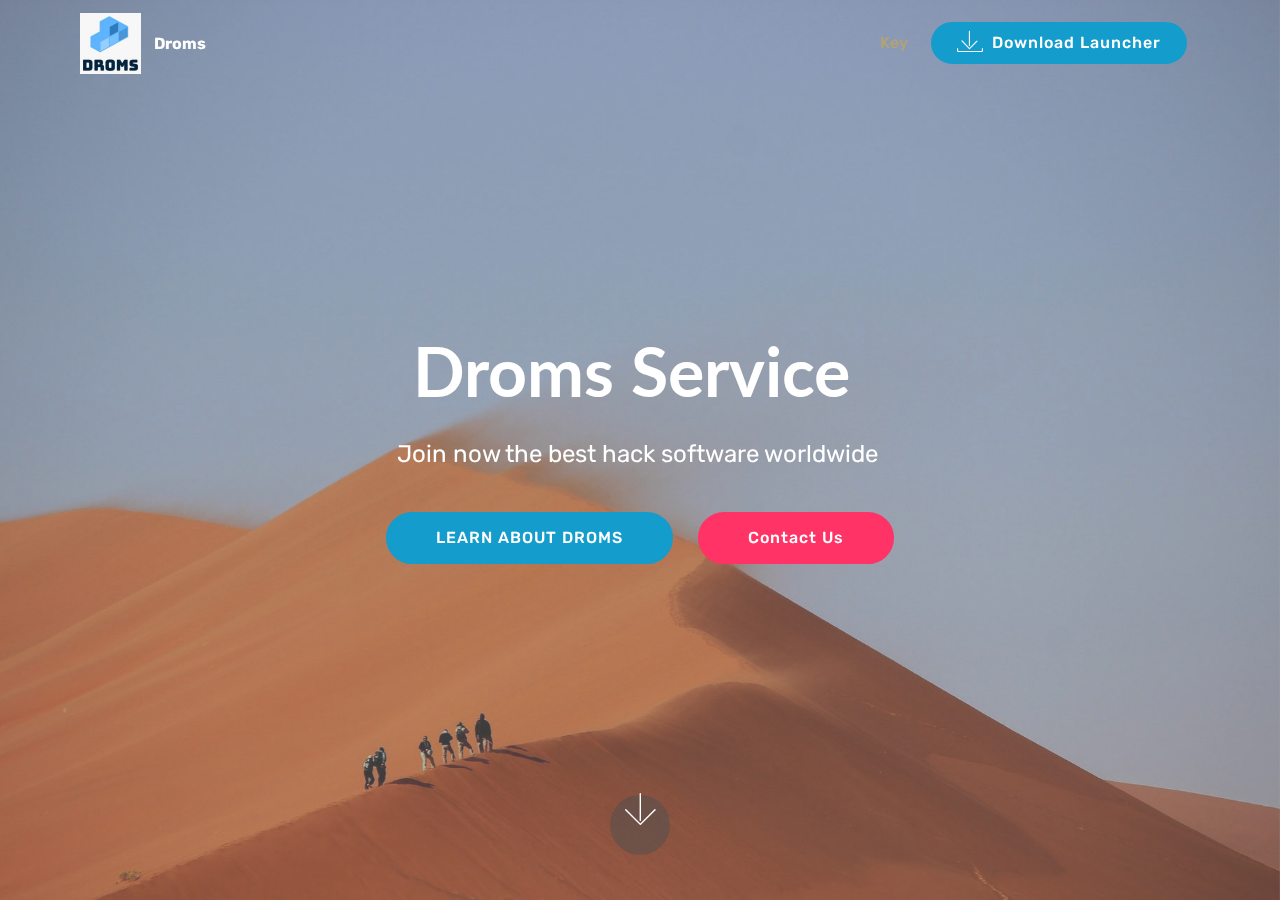
<file: index.html>
<!DOCTYPE html>
<html  >
<head>
  <!-- Site made with Mobirise Website Builder v4.12.0, https://mobirise.com -->
  <meta charset="UTF-8">
  <meta http-equiv="X-UA-Compatible" content="IE=edge">
  <meta name="generator" content="Mobirise v4.12.0, mobirise.com">
  <meta name="twitter:card" content="summary_large_image"/>
  <meta name="twitter:image:src" content="assets/images/index-meta.jpg">
  <meta property="og:image" content="assets/images/index-meta.jpg">
  <meta name="twitter:title" content="Home">
  <meta name="viewport" content="width=device-width, initial-scale=1, minimum-scale=1">
  <link rel="shortcut icon" href="assets/images/whatsapp-image-2020-02-06-at-18.57.35-122x122.jpg" type="image/x-icon">
  <meta name="description" content="Welcome">
  
  <title>Home</title>
  <link rel="stylesheet" href="assets/web/assets/mobirise-icons/mobirise-icons.css">
  <link rel="stylesheet" href="assets/bootstrap/css/bootstrap.min.css">
  <link rel="stylesheet" href="assets/bootstrap/css/bootstrap-grid.min.css">
  <link rel="stylesheet" href="assets/bootstrap/css/bootstrap-reboot.min.css">
  <link rel="stylesheet" href="assets/tether/tether.min.css">
  <link rel="stylesheet" href="assets/dropdown/css/style.css">
  <link rel="stylesheet" href="assets/theme/css/style.css">
  <link rel="preload" as="style" href="assets/mobirise/css/mbr-additional.css"><link rel="stylesheet" href="assets/mobirise/css/mbr-additional.css" type="text/css">
  
  
  
</head>
<body>
  <section class="menu cid-qTkzRZLJNu" once="menu" id="menu1-0">

    

    <nav class="navbar navbar-expand beta-menu navbar-dropdown align-items-center navbar-fixed-top navbar-toggleable-sm bg-color transparent">
        <button class="navbar-toggler navbar-toggler-right" type="button" data-toggle="collapse" data-target="#navbarSupportedContent" aria-controls="navbarSupportedContent" aria-expanded="false" aria-label="Toggle navigation">
            <div class="hamburger">
                <span></span>
                <span></span>
                <span></span>
                <span></span>
            </div>
        </button>
        <div class="menu-logo">
            <div class="navbar-brand">
                <span class="navbar-logo">
                    
                         <img src="assets/images/whatsapp-image-2020-02-06-at-18.57.35-122x122.jpg" alt="Mobirise" title="" style="height: 3.8rem;">
                    
                </span>
                <span class="navbar-caption-wrap"><a class="navbar-caption text-white display-4" href="index.html">Droms</a></span>
            </div>
        </div>
        <div class="collapse navbar-collapse" id="navbarSupportedContent">
            <ul class="navbar-nav nav-dropdown" data-app-modern-menu="true"><li class="nav-item">
                    <a class="nav-link link text-danger display-4" href="BuyKeys.html"><br>Key<br><br></a>
                </li></ul>
            <div class="navbar-buttons mbr-section-btn"><a class="btn btn-sm btn-primary display-4" href="BuyKeys.html">
                    <span class="mbri-save mbr-iconfont mbr-iconfont-btn "></span>
                    Download Launcher</a></div>
        </div>
    </nav>
</section>

<section class="engine"><a href="https://mobirise.info/d">free web maker</a></section><section class="cid-qTkA127IK8 mbr-fullscreen mbr-parallax-background" id="header2-1">

    

    <div class="mbr-overlay" style="opacity: 0.5; background-color: rgb(118, 118, 118);"></div>

    <div class="container align-center">
        <div class="row justify-content-md-center">
            <div class="mbr-white col-md-10">
                <h1 class="mbr-section-title mbr-bold pb-3 mbr-fonts-style display-1">
                    Droms Service&nbsp;</h1>
                
                <p class="mbr-text pb-3 mbr-fonts-style display-5">Join now the best hack software worldwide&nbsp;<br></p>
                <div class="mbr-section-btn"><a class="btn btn-md btn-primary display-4" href="https://mobirise.com">LEARN ABOUT DROMS</a>
                    <a class="btn btn-md btn-secondary display-4" href="https://mobirise.com">Contact Us</a></div>
            </div>
        </div>
    </div>
    <div class="mbr-arrow hidden-sm-down" aria-hidden="true">
        <a href="#next">
            <i class="mbri-down mbr-iconfont"></i>
        </a>
    </div>
</section>


  <script src="assets/web/assets/jquery/jquery.min.js"></script>
  <script src="assets/popper/popper.min.js"></script>
  <script src="assets/bootstrap/js/bootstrap.min.js"></script>
  <script src="assets/tether/tether.min.js"></script>
  <script src="assets/smoothscroll/smooth-scroll.js"></script>
  <script src="assets/dropdown/js/nav-dropdown.js"></script>
  <script src="assets/dropdown/js/navbar-dropdown.js"></script>
  <script src="assets/touchswipe/jquery.touch-swipe.min.js"></script>
  <script src="assets/parallax/jarallax.min.js"></script>
  <script src="assets/theme/js/script.js"></script>
  
  
</body>
</html>
</file>
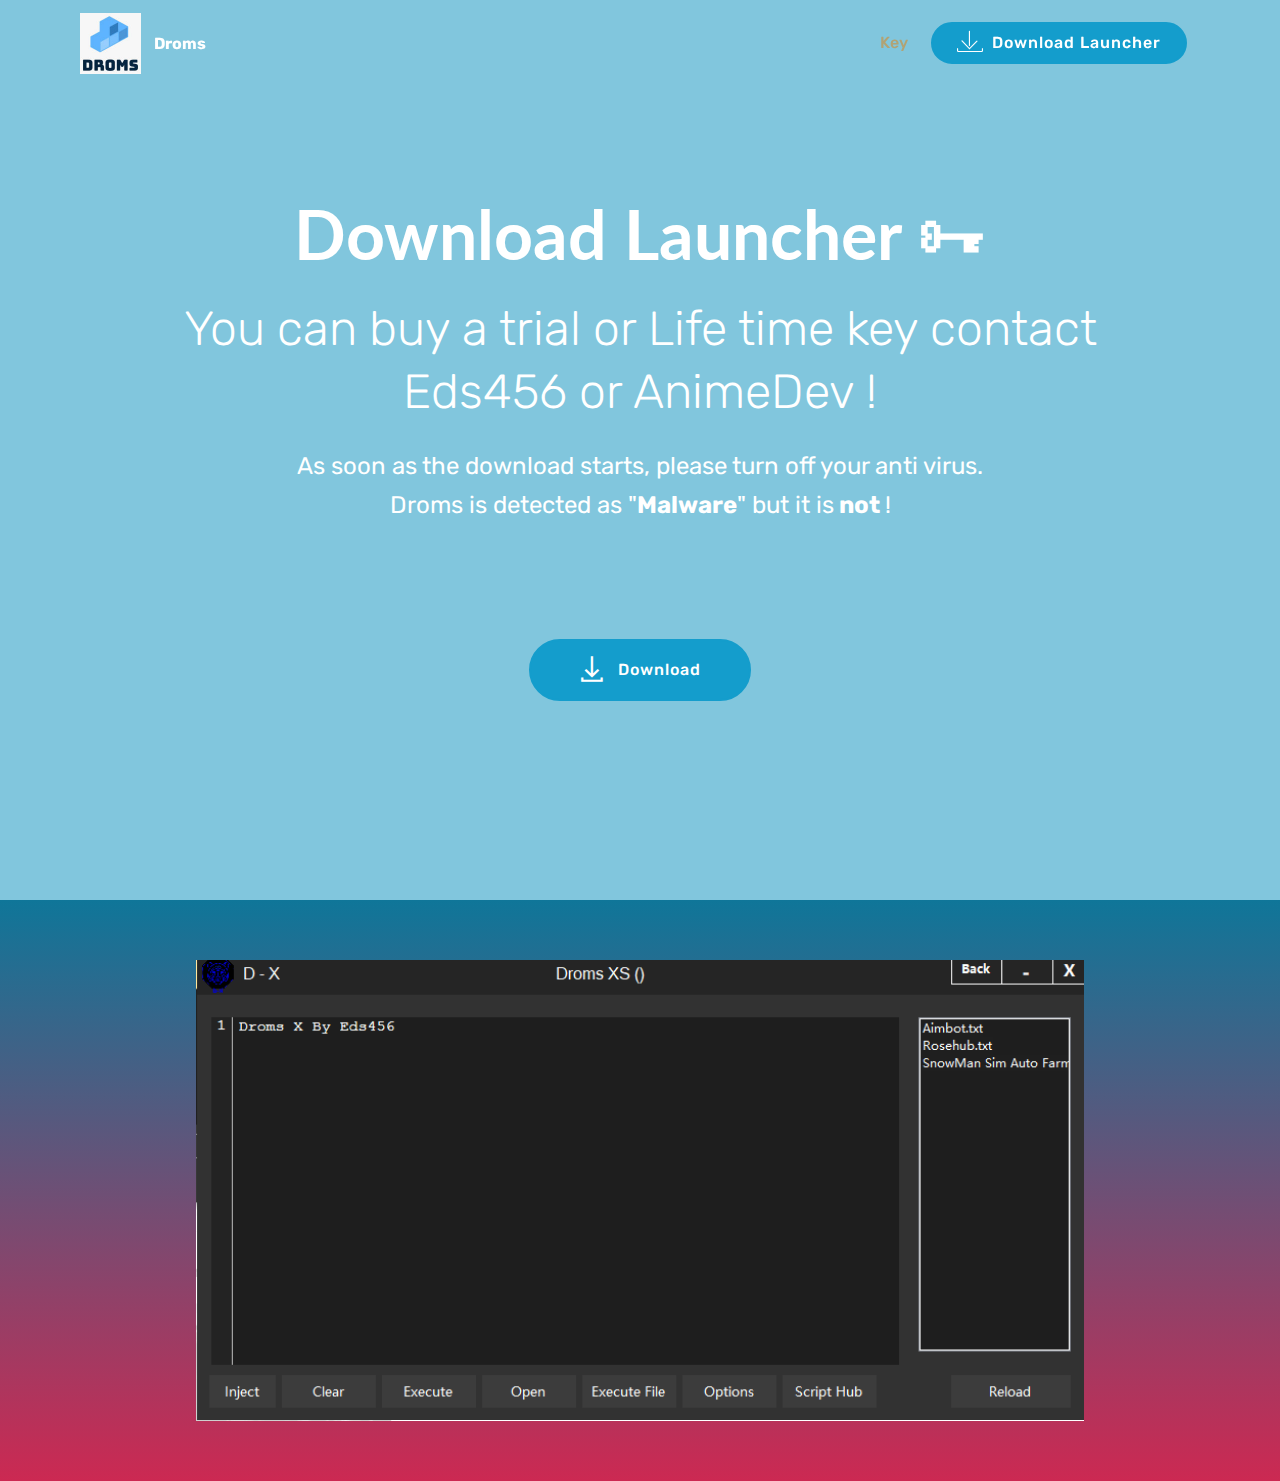
<file: BuyKeys.html>
<!DOCTYPE html>
<html  >
<head>
  <!-- Site made with Mobirise Website Builder v4.12.0, https://mobirise.com -->
  <meta charset="UTF-8">
  <meta http-equiv="X-UA-Compatible" content="IE=edge">
  <meta name="generator" content="Mobirise v4.12.0, mobirise.com">
  <meta name="viewport" content="width=device-width, initial-scale=1, minimum-scale=1">
  <link rel="shortcut icon" href="assets/images/whatsapp-image-2020-02-06-at-18.57.35-122x122.jpg" type="image/x-icon">
  <meta name="description" content="Buy your key there !">
  
  <title>Download Launcher</title>
  <link rel="stylesheet" href="assets/web/assets/mobirise-icons2/mobirise2.css">
  <link rel="stylesheet" href="assets/web/assets/mobirise-icons/mobirise-icons.css">
  <link rel="stylesheet" href="assets/bootstrap/css/bootstrap.min.css">
  <link rel="stylesheet" href="assets/bootstrap/css/bootstrap-grid.min.css">
  <link rel="stylesheet" href="assets/bootstrap/css/bootstrap-reboot.min.css">
  <link rel="stylesheet" href="assets/tether/tether.min.css">
  <link rel="stylesheet" href="assets/dropdown/css/style.css">
  <link rel="stylesheet" href="assets/theme/css/style.css">
  <link rel="preload" as="style" href="assets/mobirise/css/mbr-additional.css"><link rel="stylesheet" href="assets/mobirise/css/mbr-additional.css" type="text/css">
  
  
  
</head>
<body>
  <section class="menu cid-qTkzRZLJNu" once="menu" id="menu1-3">

    

    <nav class="navbar navbar-expand beta-menu navbar-dropdown align-items-center navbar-fixed-top navbar-toggleable-sm bg-color transparent">
        <button class="navbar-toggler navbar-toggler-right" type="button" data-toggle="collapse" data-target="#navbarSupportedContent" aria-controls="navbarSupportedContent" aria-expanded="false" aria-label="Toggle navigation">
            <div class="hamburger">
                <span></span>
                <span></span>
                <span></span>
                <span></span>
            </div>
        </button>
        <div class="menu-logo">
            <div class="navbar-brand">
                <span class="navbar-logo">
                    
                         <img src="assets/images/whatsapp-image-2020-02-06-at-18.57.35-122x122.jpg" alt="Mobirise" title="" style="height: 3.8rem;">
                    
                </span>
                <span class="navbar-caption-wrap"><a class="navbar-caption text-white display-4" href="index.html">Droms</a></span>
            </div>
        </div>
        <div class="collapse navbar-collapse" id="navbarSupportedContent">
            <ul class="navbar-nav nav-dropdown" data-app-modern-menu="true"><li class="nav-item">
                    <a class="nav-link link text-danger display-4" href="BuyKeys.html"><br>Key<br><br></a>
                </li></ul>
            <div class="navbar-buttons mbr-section-btn"><a class="btn btn-sm btn-primary display-4" href="BuyKeys.html">
                    <span class="mbri-save mbr-iconfont mbr-iconfont-btn "></span>
                    Download Launcher</a></div>
        </div>
    </nav>
</section>

<section class="engine"><a href="https://mobirise.info/w">html5 templates</a></section><section class="header1 cid-rQofjFwlyS mbr-fullscreen" data-bg-video="https://www.youtube.com/watch?v=-X9aYfZvi4s" id="header1-4">

    

    <div class="mbr-overlay" style="opacity: 0.5; background-color: rgb(20, 157, 204);">
    </div>

    <div class="container">
        <div class="row justify-content-md-center">
            <div class="mbr-white col-md-10">
                <h1 class="mbr-section-title align-center mbr-bold pb-3 mbr-fonts-style display-1">Download Launcher 🗝</h1>
                <h3 class="mbr-section-subtitle align-center mbr-light pb-3 mbr-fonts-style display-2">You can buy a trial or Life time key contact Eds456 or AnimeDev !</h3>
                <p class="mbr-text align-center pb-3 mbr-fonts-style display-5">As soon as the download starts, please turn off your anti virus.
<br>Droms is detected as "<strong>Malware</strong>" but it is<strong> not </strong>!<br><br><br></p>
                <div class="mbr-section-btn align-center"><a class="btn btn-md btn-primary display-4" href="https://mobirise.co"><span class="mobi-mbri mobi-mbri-download mbr-iconfont mbr-iconfont-btn"></span>Download</a></div>
            </div>
        </div>
    </div>

</section>

<section class="cid-rT36lLuJo6" id="image3-c">

    

    <figure class="mbr-figure container">
            <div class="image-block" style="width: 80%;">
                <a href="BuyKeys.html#image3-c"><img src="assets/images/screenshot-24-869x451.png" width="1400" alt="Mobirise" title=""></a>
                <figcaption class="mbr-figure-caption mbr-figure-caption-over">
                    <div class="container pb-5 mbr-white align-center mbr-fonts-style display-1">&nbsp;</div>
                </figcaption>
            </div>
    </figure>
</section>


  <script src="assets/popper/popper.min.js"></script>
  <script src="assets/web/assets/jquery/jquery.min.js"></script>
  <script src="assets/bootstrap/js/bootstrap.min.js"></script>
  <script src="assets/smoothscroll/smooth-scroll.js"></script>
  <script src="assets/touchswipe/jquery.touch-swipe.min.js"></script>
  <script src="assets/ytplayer/jquery.mb.ytplayer.min.js"></script>
  <script src="assets/vimeoplayer/jquery.mb.vimeo_player.js"></script>
  <script src="assets/tether/tether.min.js"></script>
  <script src="assets/dropdown/js/nav-dropdown.js"></script>
  <script src="assets/dropdown/js/navbar-dropdown.js"></script>
  <script src="assets/theme/js/script.js"></script>
  
  
</body>
</html>
</file>
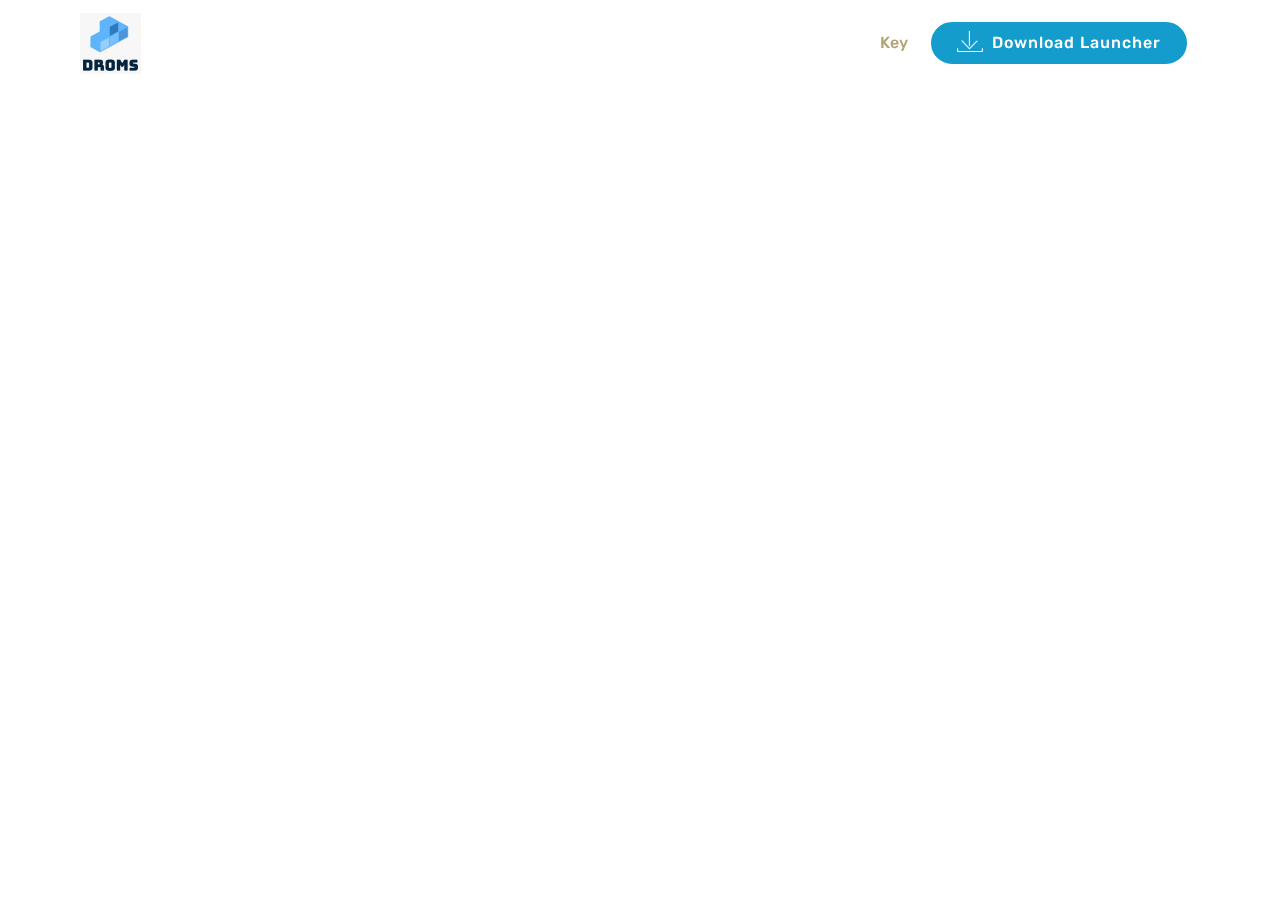
<file: Service And Terms.html>
<!DOCTYPE html>
<html  >
<head>
  <!-- Site made with Mobirise Website Builder v4.12.0, https://mobirise.com -->
  <meta charset="UTF-8">
  <meta http-equiv="X-UA-Compatible" content="IE=edge">
  <meta name="generator" content="Mobirise v4.12.0, mobirise.com">
  <meta name="viewport" content="width=device-width, initial-scale=1, minimum-scale=1">
  <link rel="shortcut icon" href="assets/images/whatsapp-image-2020-02-06-at-18.57.35-122x122.jpg" type="image/x-icon">
  <meta name="description" content="Review the program Terms and Services">
  
  <title>License</title>
  <link rel="stylesheet" href="assets/web/assets/mobirise-icons/mobirise-icons.css">
  <link rel="stylesheet" href="assets/bootstrap/css/bootstrap.min.css">
  <link rel="stylesheet" href="assets/bootstrap/css/bootstrap-grid.min.css">
  <link rel="stylesheet" href="assets/bootstrap/css/bootstrap-reboot.min.css">
  <link rel="stylesheet" href="assets/tether/tether.min.css">
  <link rel="stylesheet" href="assets/dropdown/css/style.css">
  <link rel="stylesheet" href="assets/theme/css/style.css">
  <link rel="preload" as="style" href="assets/mobirise/css/mbr-additional.css"><link rel="stylesheet" href="assets/mobirise/css/mbr-additional.css" type="text/css">
  
  
  
</head>
<body>
  <section class="menu cid-qTkzRZLJNu" once="menu" id="menu1-7">

    

    <nav class="navbar navbar-expand beta-menu navbar-dropdown align-items-center navbar-fixed-top navbar-toggleable-sm bg-color transparent">
        <button class="navbar-toggler navbar-toggler-right" type="button" data-toggle="collapse" data-target="#navbarSupportedContent" aria-controls="navbarSupportedContent" aria-expanded="false" aria-label="Toggle navigation">
            <div class="hamburger">
                <span></span>
                <span></span>
                <span></span>
                <span></span>
            </div>
        </button>
        <div class="menu-logo">
            <div class="navbar-brand">
                <span class="navbar-logo">
                    
                         <img src="assets/images/whatsapp-image-2020-02-06-at-18.57.35-122x122.jpg" alt="Mobirise" title="" style="height: 3.8rem;">
                    
                </span>
                <span class="navbar-caption-wrap"><a class="navbar-caption text-white display-4" href="index.html">Droms</a></span>
            </div>
        </div>
        <div class="collapse navbar-collapse" id="navbarSupportedContent">
            <ul class="navbar-nav nav-dropdown" data-app-modern-menu="true"><li class="nav-item">
                    <a class="nav-link link text-danger display-4" href="BuyKeys.html"><br>Key<br><br></a>
                </li></ul>
            <div class="navbar-buttons mbr-section-btn"><a class="btn btn-sm btn-primary display-4" href="BuyKeys.html">
                    <span class="mbri-save mbr-iconfont mbr-iconfont-btn "></span>
                    Download Launcher</a></div>
        </div>
    </nav>
</section>


  <section class="engine"><a href="https://mobirise.info/c">free web builder</a></section><script src="assets/web/assets/jquery/jquery.min.js"></script>
  <script src="assets/popper/popper.min.js"></script>
  <script src="assets/bootstrap/js/bootstrap.min.js"></script>
  <script src="assets/tether/tether.min.js"></script>
  <script src="assets/smoothscroll/smooth-scroll.js"></script>
  <script src="assets/dropdown/js/nav-dropdown.js"></script>
  <script src="assets/dropdown/js/navbar-dropdown.js"></script>
  <script src="assets/touchswipe/jquery.touch-swipe.min.js"></script>
  <script src="assets/theme/js/script.js"></script>
  
  
</body>
</html>
</file>
<file: assets/web/assets/mobirise-icons/mobirise-icons.css>
@font-face {
  font-family: 'MobiriseIcons';
  src:  url('mobirise-icons.eot?spat4u');
  src:  url('mobirise-icons.eot?spat4u#iefix') format('embedded-opentype'),
    url('mobirise-icons.ttf?spat4u') format('truetype'),
    url('mobirise-icons.woff?spat4u') format('woff'),
    url('mobirise-icons.svg?spat4u#MobiriseIcons') format('svg');
  font-weight: normal;
  font-style: normal;
  font-display: swap;
}

[class^="mbri-"], [class*=" mbri-"] {
  /* use !important to prevent issues with browser extensions that change fonts */
  font-family: MobiriseIcons !important;
  speak: none;
  font-style: normal;
  font-weight: normal;
  font-variant: normal;
  text-transform: none;
  line-height: 1;

  /* Better Font Rendering =========== */
  -webkit-font-smoothing: antialiased;
  -moz-osx-font-smoothing: grayscale;
}

.mbri-add-submenu:before {
  content: "\e900";
}
.mbri-alert:before {
  content: "\e901";
}
.mbri-align-center:before {
  content: "\e902";
}
.mbri-align-justify:before {
  content: "\e903";
}
.mbri-align-left:before {
  content: "\e904";
}
.mbri-align-right:before {
  content: "\e905";
}
.mbri-android:before {
  content: "\e906";
}
.mbri-apple:before {
  content: "\e907";
}
.mbri-arrow-down:before {
  content: "\e908";
}
.mbri-arrow-next:before {
  content: "\e909";
}
.mbri-arrow-prev:before {
  content: "\e90a";
}
.mbri-arrow-up:before {
  content: "\e90b";
}
.mbri-bold:before {
  content: "\e90c";
}
.mbri-bookmark:before {
  content: "\e90d";
}
.mbri-bootstrap:before {
  content: "\e90e";
}
.mbri-briefcase:before {
  content: "\e90f";
}
.mbri-browse:before {
  content: "\e910";
}
.mbri-bulleted-list:before {
  content: "\e911";
}
.mbri-calendar:before {
  content: "\e912";
}
.mbri-camera:before {
  content: "\e913";
}
.mbri-cart-add:before {
  content: "\e914";
}
.mbri-cart-full:before {
  content: "\e915";
}
.mbri-cash:before {
  content: "\e916";
}
.mbri-change-style:before {
  content: "\e917";
}
.mbri-chat:before {
  content: "\e918";
}
.mbri-clock:before {
  content: "\e919";
}
.mbri-close:before {
  content: "\e91a";
}
.mbri-cloud:before {
  content: "\e91b";
}
.mbri-code:before {
  content: "\e91c";
}
.mbri-contact-form:before {
  content: "\e91d";
}
.mbri-credit-card:before {
  content: "\e91e";
}
.mbri-cursor-click:before {
  content: "\e91f";
}
.mbri-cust-feedback:before {
  content: "\e920";
}
.mbri-database:before {
  content: "\e921";
}
.mbri-delivery:before {
  content: "\e922";
}
.mbri-desktop:before {
  content: "\e923";
}
.mbri-devices:before {
  content: "\e924";
}
.mbri-down:before {
  content: "\e925";
}
.mbri-download:before {
  content: "\e989";
}
.mbri-drag-n-drop:before {
  content: "\e927";
}
.mbri-drag-n-drop2:before {
  content: "\e928";
}
.mbri-edit:before {
  content: "\e929";
}
.mbri-edit2:before {
  content: "\e92a";
}
.mbri-error:before {
  content: "\e92b";
}
.mbri-extension:before {
  content: "\e92c";
}
.mbri-features:before {
  content: "\e92d";
}
.mbri-file:before {
  content: "\e92e";
}
.mbri-flag:before {
  content: "\e92f";
}
.mbri-folder:before {
  content: "\e930";
}
.mbri-gift:before {
  content: "\e931";
}
.mbri-github:before {
  content: "\e932";
}
.mbri-globe:before {
  content: "\e933";
}
.mbri-globe-2:before {
  content: "\e934";
}
.mbri-growing-chart:before {
  content: "\e935";
}
.mbri-hearth:before {
  content: "\e936";
}
.mbri-help:before {
  content: "\e937";
}
.mbri-home:before {
  content: "\e938";
}
.mbri-hot-cup:before {
  content: "\e939";
}
.mbri-idea:before {
  content: "\e93a";
}
.mbri-image-gallery:before {
  content: "\e93b";
}
.mbri-image-slider:before {
  content: "\e93c";
}
.mbri-info:before {
  content: "\e93d";
}
.mbri-italic:before {
  content: "\e93e";
}
.mbri-key:before {
  content: "\e93f";
}
.mbri-laptop:before {
  content: "\e940";
}
.mbri-layers:before {
  content: "\e941";
}
.mbri-left-right:before {
  content: "\e942";
}
.mbri-left:before {
  content: "\e943";
}
.mbri-letter:before {
  content: "\e944";
}
.mbri-like:before {
  content: "\e945";
}
.mbri-link:before {
  content: "\e946";
}
.mbri-lock:before {
  content: "\e947";
}
.mbri-login:before {
  content: "\e948";
}
.mbri-logout:before {
  content: "\e949";
}
.mbri-magic-stick:before {
  content: "\e94a";
}
.mbri-map-pin:before {
  content: "\e94b";
}
.mbri-menu:before {
  content: "\e94c";
}
.mbri-mobile:before {
  content: "\e94d";
}
.mbri-mobile2:before {
  content: "\e94e";
}
.mbri-mobirise:before {
  content: "\e94f";
}
.mbri-more-horizontal:before {
  content: "\e950";
}
.mbri-more-vertical:before {
  content: "\e951";
}
.mbri-music:before {
  content: "\e952";
}
.mbri-new-file:before {
  content: "\e953";
}
.mbri-numbered-list:before {
  content: "\e954";
}
.mbri-opened-folder:before {
  content: "\e955";
}
.mbri-pages:before {
  content: "\e956";
}
.mbri-paper-plane:before {
  content: "\e957";
}
.mbri-paperclip:before {
  content: "\e958";
}
.mbri-photo:before {
  content: "\e959";
}
.mbri-photos:before {
  content: "\e95a";
}
.mbri-pin:before {
  content: "\e95b";
}
.mbri-play:before {
  content: "\e95c";
}
.mbri-plus:before {
  content: "\e95d";
}
.mbri-preview:before {
  content: "\e95e";
}
.mbri-print:before {
  content: "\e95f";
}
.mbri-protect:before {
  content: "\e960";
}
.mbri-question:before {
  content: "\e961";
}
.mbri-quote-left:before {
  content: "\e962";
}
.mbri-quote-right:before {
  content: "\e963";
}
.mbri-refresh:before {
  content: "\e964";
}
.mbri-responsive:before {
  content: "\e965";
}
.mbri-right:before {
  content: "\e966";
}
.mbri-rocket:before {
  content: "\e967";
}
.mbri-sad-face:before {
  content: "\e968";
}
.mbri-sale:before {
  content: "\e969";
}
.mbri-save:before {
  content: "\e96a";
}
.mbri-search:before {
  content: "\e96b";
}
.mbri-setting:before {
  content: "\e96c";
}
.mbri-setting2:before {
  content: "\e96d";
}
.mbri-setting3:before {
  content: "\e96e";
}
.mbri-share:before {
  content: "\e96f";
}
.mbri-shopping-bag:before {
  content: "\e970";
}
.mbri-shopping-basket:before {
  content: "\e971";
}
.mbri-shopping-cart:before {
  content: "\e972";
}
.mbri-sites:before {
  content: "\e973";
}
.mbri-smile-face:before {
  content: "\e974";
}
.mbri-speed:before {
  content: "\e975";
}
.mbri-star:before {
  content: "\e976";
}
.mbri-success:before {
  content: "\e977";
}
.mbri-sun:before {
  content: "\e978";
}
.mbri-sun2:before {
  content: "\e979";
}
.mbri-tablet:before {
  content: "\e97a";
}
.mbri-tablet-vertical:before {
  content: "\e97b";
}
.mbri-target:before {
  content: "\e97c";
}
.mbri-timer:before {
  content: "\e97d";
}
.mbri-to-ftp:before {
  content: "\e97e";
}
.mbri-to-local-drive:before {
  content: "\e97f";
}
.mbri-touch-swipe:before {
  content: "\e980";
}
.mbri-touch:before {
  content: "\e981";
}
.mbri-trash:before {
  content: "\e982";
}
.mbri-underline:before {
  content: "\e983";
}
.mbri-unlink:before {
  content: "\e984";
}
.mbri-unlock:before {
  content: "\e985";
}
.mbri-up-down:before {
  content: "\e986";
}
.mbri-up:before {
  content: "\e987";
}
.mbri-update:before {
  content: "\e988";
}
.mbri-upload:before {
 content: "\e926"; 
}
.mbri-user:before {
  content: "\e98a";
}
.mbri-user2:before {
  content: "\e98b";
}
.mbri-users:before {
  content: "\e98c";
}
.mbri-video:before {
  content: "\e98d";
}
.mbri-video-play:before {
  content: "\e98e";
}
.mbri-watch:before {
  content: "\e98f";
}
.mbri-website-theme:before {
  content: "\e990";
}
.mbri-wifi:before {
  content: "\e991";
}
.mbri-windows:before {
  content: "\e992";
}
.mbri-zoom-out:before {
  content: "\e993";
}
.mbri-redo:before {
  content: "\e994";
}
.mbri-undo:before {
  content: "\e995";
}
</file>
<file: assets/dropdown/css/style.css>
.navbar-dropdown {
  left: 0;
  padding: 0;
  position: absolute;
  right: 0;
  top: 0;
  transition: all 0.45s ease;
  z-index: 1030;
  background: #282828; }
  .navbar-dropdown .navbar-logo {
    margin-right: 0.8rem;
    transition: margin 0.3s ease-in-out;
    vertical-align: middle; }
    .navbar-dropdown .navbar-logo img {
      height: 3.125rem;
      transition: all 0.3s ease-in-out; }
    .navbar-dropdown .navbar-logo.mbr-iconfont {
      font-size: 3.125rem;
      line-height: 3.125rem; }
  .navbar-dropdown .navbar-caption {
    font-weight: 700;
    white-space: normal;
    vertical-align: -4px;
    line-height: 3.125rem !important; }
    .navbar-dropdown .navbar-caption, .navbar-dropdown .navbar-caption:hover {
      color: inherit;
      text-decoration: none; }
  .navbar-dropdown .mbr-iconfont + .navbar-caption {
    vertical-align: -1px; }
  .navbar-dropdown.navbar-fixed-top {
    position: fixed; }
  .navbar-dropdown .navbar-brand span {
    vertical-align: -4px; }
  .navbar-dropdown.bg-color.transparent {
    background: none; }
  .navbar-dropdown.navbar-short .navbar-brand {
    padding: 0.625rem 0; }
    .navbar-dropdown.navbar-short .navbar-brand span {
      vertical-align: -1px; }
  .navbar-dropdown.navbar-short .navbar-caption {
    line-height: 2.375rem !important;
    vertical-align: -2px; }
  .navbar-dropdown.navbar-short .navbar-logo {
    margin-right: 0.5rem; }
    .navbar-dropdown.navbar-short .navbar-logo img {
      height: 2.375rem; }
    .navbar-dropdown.navbar-short .navbar-logo.mbr-iconfont {
      font-size: 2.375rem;
      line-height: 2.375rem; }
  .navbar-dropdown.navbar-short .mbr-table-cell {
    height: 3.625rem; }
  .navbar-dropdown .navbar-close {
    left: 0.6875rem;
    position: fixed;
    top: 0.75rem;
    z-index: 1000; }
  .navbar-dropdown .hamburger-icon {
    content: "";
    display: inline-block;
    vertical-align: middle;
    width: 16px;
    -webkit-box-shadow: 0 -6px 0 1px #282828,0 0 0 1px #282828,0 6px 0 1px #282828;
    -moz-box-shadow: 0 -6px 0 1px #282828,0 0 0 1px #282828,0 6px 0 1px #282828;
    box-shadow: 0 -6px 0 1px #282828,0 0 0 1px #282828,0 6px 0 1px #282828; }

.dropdown-menu .dropdown-toggle[data-toggle="dropdown-submenu"]::after {
  border-bottom: 0.35em solid transparent;
  border-left: 0.35em solid;
  border-right: 0;
  border-top: 0.35em solid transparent;
  margin-left: 0.3rem; }

.dropdown-menu .dropdown-item:focus {
  outline: 0; }

.nav-dropdown {
  font-size: 0.75rem;
  font-weight: 500;
  height: auto !important; }
  .nav-dropdown .nav-btn {
    padding-left: 1rem; }
  .nav-dropdown .link {
    margin: .667em 1.667em;
    font-weight: 500;
    padding: 0;
    transition: color .2s ease-in-out; }
    .nav-dropdown .link.dropdown-toggle {
      margin-right: 2.583em; }
      .nav-dropdown .link.dropdown-toggle::after {
        margin-left: .25rem;
        border-top: 0.35em solid;
        border-right: 0.35em solid transparent;
        border-left: 0.35em solid transparent;
        border-bottom: 0; }
      .nav-dropdown .link.dropdown-toggle[aria-expanded="true"] {
        margin: 0;
        padding: 0.667em 3.263em  0.667em 1.667em; }
  .nav-dropdown .link::after,
  .nav-dropdown .dropdown-item::after {
    color: inherit; }
  .nav-dropdown .btn {
    font-size: 0.75rem;
    font-weight: 700;
    letter-spacing: 0;
    margin-bottom: 0;
    padding-left: 1.25rem;
    padding-right: 1.25rem; }
  .nav-dropdown .dropdown-menu {
    border-radius: 0;
    border: 0;
    left: 0;
    margin: 0;
    padding-bottom: 1.25rem;
    padding-top: 1.25rem;
    position: relative; }
  .nav-dropdown .dropdown-submenu {
    margin-left: 0.125rem;
    top: 0; }
  .nav-dropdown .dropdown-item {
    font-weight: 500;
    line-height: 2;
    padding: 0.3846em 4.615em 0.3846em 1.5385em;
    position: relative;
    transition: color .2s ease-in-out, background-color .2s ease-in-out; }
    .nav-dropdown .dropdown-item::after {
      margin-top: -0.3077em;
      position: absolute;
      right: 1.1538em;
      top: 50%; }
    .nav-dropdown .dropdown-item:focus, .nav-dropdown .dropdown-item:hover {
      background: none; }

@media (max-width: 767px) {
  .nav-dropdown.navbar-toggleable-sm {
    bottom: 0;
    display: none;
    left: 0;
    overflow-x: hidden;
    position: fixed;
    top: 0;
    transform: translateX(-100%);
    -ms-transform: translateX(-100%);
    -webkit-transform: translateX(-100%);
    width: 18.75rem;
    z-index: 999; } }
.nav-dropdown.navbar-toggleable-xl {
  bottom: 0;
  display: none;
  left: 0;
  overflow-x: hidden;
  position: fixed;
  top: 0;
  transform: translateX(-100%);
  -ms-transform: translateX(-100%);
  -webkit-transform: translateX(-100%);
  width: 18.75rem;
  z-index: 999; }

.nav-dropdown-sm {
  display: block !important;
  overflow-x: hidden;
  overflow: auto;
  padding-top: 3.875rem; }
  .nav-dropdown-sm::after {
    content: "";
    display: block;
    height: 3rem;
    width: 100%; }
  .nav-dropdown-sm.collapse.in ~ .navbar-close {
    display: block !important; }
  .nav-dropdown-sm.collapsing, .nav-dropdown-sm.collapse.in {
    transform: translateX(0);
    -ms-transform: translateX(0);
    -webkit-transform: translateX(0);
    transition: all 0.25s ease-out;
    -webkit-transition: all 0.25s ease-out;
    background: #282828; }
  .nav-dropdown-sm.collapsing[aria-expanded="false"] {
    transform: translateX(-100%);
    -ms-transform: translateX(-100%);
    -webkit-transform: translateX(-100%); }
  .nav-dropdown-sm .nav-item {
    display: block;
    margin-left: 0 !important;
    padding-left: 0; }
  .nav-dropdown-sm .link,
  .nav-dropdown-sm .dropdown-item {
    border-top: 1px dotted rgba(255, 255, 255, 0.1);
    font-size: 0.8125rem;
    line-height: 1.6;
    margin: 0 !important;
    padding: 0.875rem 2.4rem 0.875rem 1.5625rem !important;
    position: relative;
    white-space: normal; }
    .nav-dropdown-sm .link:focus, .nav-dropdown-sm .link:hover,
    .nav-dropdown-sm .dropdown-item:focus,
    .nav-dropdown-sm .dropdown-item:hover {
      background: rgba(0, 0, 0, 0.2) !important;
      color: #c0a375; }
  .nav-dropdown-sm .nav-btn {
    position: relative;
    padding: 1.5625rem 1.5625rem 0 1.5625rem; }
    .nav-dropdown-sm .nav-btn::before {
      border-top: 1px dotted rgba(255, 255, 255, 0.1);
      content: "";
      left: 0;
      position: absolute;
      top: 0;
      width: 100%; }
    .nav-dropdown-sm .nav-btn + .nav-btn {
      padding-top: 0.625rem; }
      .nav-dropdown-sm .nav-btn + .nav-btn::before {
        display: none; }
  .nav-dropdown-sm .btn {
    padding: 0.625rem 0; }
  .nav-dropdown-sm .dropdown-toggle[data-toggle="dropdown-submenu"]::after {
    margin-left: .25rem;
    border-top: 0.35em solid;
    border-right: 0.35em solid transparent;
    border-left: 0.35em solid transparent;
    border-bottom: 0; }
  .nav-dropdown-sm .dropdown-toggle[data-toggle="dropdown-submenu"][aria-expanded="true"]::after {
    border-top: 0;
    border-right: 0.35em solid transparent;
    border-left: 0.35em solid transparent;
    border-bottom: 0.35em solid; }
  .nav-dropdown-sm .dropdown-menu {
    margin: 0;
    padding: 0;
    position: relative;
    top: 0;
    left: 0;
    width: 100%;
    border: 0;
    float: none;
    border-radius: 0;
    background: none; }
  .nav-dropdown-sm .dropdown-submenu {
    left: 100%;
    margin-left: 0.125rem;
    margin-top: -1.25rem;
    top: 0; }

.navbar-toggleable-sm .nav-dropdown .dropdown-menu {
  position: absolute; }

.navbar-toggleable-sm .nav-dropdown .dropdown-submenu {
  left: 100%;
  margin-left: 0.125rem;
  margin-top: -1.25rem;
  top: 0; }

.navbar-toggleable-sm.opened .nav-dropdown .dropdown-menu {
  position: relative; }

.navbar-toggleable-sm.opened .nav-dropdown .dropdown-submenu {
  left: 0;
  margin-left: 00rem;
  margin-top: 0rem;
  top: 0; }

.is-builder .nav-dropdown.collapsing {
  transition: none !important; }

/*# sourceMappingURL=style.css.map */
</file>
<file: assets/theme/css/style.css>
/*!
 * Mobirise v4 theme (https://mobirise.com/)
 * Copyright 2017 Mobirise
 */
section {
  background-color: #eeeeee; }

body {
  font-style: normal;
  line-height: 1.5; }

section,
.container,
.container-fluid {
  position: relative;
  word-wrap: break-word; }

a.mbr-iconfont:hover {
  text-decoration: none; }

.article .lead p,
.article .lead ul,
.article .lead ol,
.article .lead pre,
.article .lead blockquote {
  margin-bottom: 0; }

ul,
ol,
pre,
blockquote {
  margin-bottom: 2.3125rem; }

pre {
  background: #f4f4f4;
  padding: 10px 24px;
  white-space: pre-wrap; }

.inactive {
  -webkit-user-select: none;
  -moz-user-select: none;
  -ms-user-select: none;
  user-select: none;
  pointer-events: none;
  -webkit-user-drag: none;
  user-drag: none; }

.mbr-section__comments .row {
  justify-content: center;
  -webkit-justify-content: center; }

a {
  font-style: normal;
  font-weight: 400;
  cursor: pointer; }
  a, a:hover {
    text-decoration: none; }

figure {
  margin-bottom: 0; }

body {
  color: #232323; }

h1,
h2,
h3,
h4,
h5,
h6,
.h1,
.h2,
.h3,
.h4,
.h5,
.h6,
.display-1,
.display-2,
.display-3,
.display-4 {
  line-height: 1;
  word-break: break-word;
  word-wrap: break-word; }

.mbr-section-title {
  font-style: normal;
  line-height: 1.2; }

.mbr-section-subtitle {
  line-height: 1.3; }

.mbr-text {
  font-style: normal;
  line-height: 1.6; }

b,
strong {
  font-weight: bold; }

blockquote {
  padding: 10px 0 10px 20px;
  position: relative;
  border-left: 2px solid;
  border-color: #ff3366; }

input:-webkit-autofill, input:-webkit-autofill:hover, input:-webkit-autofill:focus, input:-webkit-autofill:active {
  transition-delay: 9999s;
  transition-property: background-color, color; }

textarea[type='hidden'] {
  display: none; }

body {
  position: relative; }

section {
  background-position: 50% 50%;
  background-repeat: no-repeat;
  background-size: cover; }
  section .mbr-background-video,
  section .mbr-background-video-preview {
    position: absolute;
    bottom: 0;
    left: 0;
    right: 0;
    top: 0; }

.hidden {
  visibility: hidden; }

.mbr-z-index20 {
  z-index: 20; }

/*! Base colors */
.mbr-white {
  color: #ffffff; }

.mbr-black {
  color: #000000; }

.mbr-bg-white {
  background-color: #ffffff; }

.mbr-bg-black {
  background-color: #000000; }

/*! Text-aligns */
.align-left {
  text-align: left; }

.align-center {
  text-align: center; }

.align-right {
  text-align: right; }

@media (max-width: 767px) {
  .align-left,
  .align-center,
  .align-right,
  .mbr-section-btn,
  .mbr-section-title {
    text-align: center; } }
/*! Font-weight  */
.mbr-light {
  font-weight: 300; }

.mbr-regular {
  font-weight: 400; }

.mbr-semibold {
  font-weight: 500; }

.mbr-bold {
  font-weight: 700; }

/*! Media  */
.media-size-item {
  -webkit-flex: 1 1 auto;
  -moz-flex: 1 1 auto;
  -ms-flex: 1 1 auto;
  -o-flex: 1 1 auto;
  flex: 1 1 auto; }

.media-content {
  -webkit-flex-basis: 100%;
  flex-basis: 100%; }

.media-container-row {
  display: -ms-flexbox;
  display: -webkit-flex;
  display: flex;
  -webkit-flex-direction: row;
  -ms-flex-direction: row;
  flex-direction: row;
  -webkit-flex-wrap: wrap;
  -ms-flex-wrap: wrap;
  flex-wrap: wrap;
  -webkit-justify-content: center;
  -ms-flex-pack: center;
  justify-content: center;
  -webkit-align-content: center;
  -ms-flex-line-pack: center;
  align-content: center;
  -webkit-align-items: start;
  -ms-flex-align: start;
  align-items: start; }
  .media-container-row .media-size-item {
    width: 400px; }

.media-container-column {
  display: -ms-flexbox;
  display: -webkit-flex;
  display: flex;
  -webkit-flex-direction: column;
  -ms-flex-direction: column;
  flex-direction: column;
  -webkit-flex-wrap: wrap;
  -ms-flex-wrap: wrap;
  flex-wrap: wrap;
  -webkit-justify-content: center;
  -ms-flex-pack: center;
  justify-content: center;
  -webkit-align-content: center;
  -ms-flex-line-pack: center;
  align-content: center;
  -webkit-align-items: stretch;
  -ms-flex-align: stretch;
  align-items: stretch; }
  .media-container-column > * {
    width: 100%; }

@media (min-width: 992px) {
  .media-container-row {
    -webkit-flex-wrap: nowrap;
    -ms-flex-wrap: nowrap;
    flex-wrap: nowrap; } }
figure {
  overflow: hidden; }

figure[mbr-media-size] {
  transition: width 0.1s; }

.mbr-figure img,
.mbr-figure iframe {
  display: block;
  width: 100%; }

.card {
  background-color: transparent;
  border: none; }

.card-box {
  width: 100%; }

.card-img {
  text-align: center;
  flex-shrink: 0;
  -webkit-flex-shrink: 0; }

.media {
  max-width: 100%;
  margin: 0 auto; }

.mbr-figure {
  -ms-flex-item-align: center;
  -ms-grid-row-align: center;
  -webkit-align-self: center;
  align-self: center; }

.media-container > div {
  max-width: 100%; }

.mbr-figure img,
.card-img img {
  width: 100%; }

@media (max-width: 991px) {
  .media-size-item {
    width: auto !important; }

  .media {
    width: auto; }

  .mbr-figure {
    width: 100% !important; } }
/*! Buttons */
.btn {
  font-weight: 500;
  border-width: 2px;
  font-style: normal;
  letter-spacing: 1px;
  margin: .4rem .8rem;
  white-space: normal;
  -webkit-transition: all .3s ease-in-out;
  -moz-transition: all .3s ease-in-out;
  transition: all .3s ease-in-out;
  display: inline-flex;
  align-items: center;
  justify-content: center;
  word-break: break-word;
  -webkit-align-items: center;
  -webkit-justify-content: center;
  display: -webkit-inline-flex; }

.btn-sm {
  font-weight: 500;
  letter-spacing: 1px;
  -webkit-transition: all .3s ease-in-out;
  -moz-transition: all .3s ease-in-out;
  transition: all .3s ease-in-out; }

.btn-md {
  font-weight: 500;
  letter-spacing: 1px;
  margin: .4rem .8rem !important;
  -webkit-transition: all .3s ease-in-out;
  -moz-transition: all .3s ease-in-out;
  transition: all .3s ease-in-out; }

.btn-lg {
  font-weight: 500;
  letter-spacing: 1px;
  margin: .4rem .8rem !important;
  -webkit-transition: all .3s ease-in-out;
  -moz-transition: all .3s ease-in-out;
  transition: all .3s ease-in-out; }

.mbr-section-btn {
  margin-left: -0.25rem;
  margin-right: -0.25rem;
  font-size: 0; }

nav .mbr-section-btn {
  margin-left: 0rem;
  margin-right: 0rem; }

.btn-form {
  border-radius: 0; }
  .btn-form:hover {
    cursor: pointer; }

/*! Btn icon margin */
.btn .mbr-iconfont,
.btn.btn-sm .mbr-iconfont {
  cursor: pointer;
  margin-right: 0.5rem; }

.btn.btn-md .mbr-iconfont,
.btn.btn-md .mbr-iconfont {
  margin-right: 0.8rem; }

.mbr-regular {
  font-weight: 400; }

.mbr-semibold {
  font-weight: 500; }

.mbr-bold {
  font-weight: 700; }

[type='submit'] {
  -webkit-appearance: none; }

/*! Full-screen */
.mbr-fullscreen .mbr-overlay {
  min-height: 100vh; }

.mbr-fullscreen {
  display: flex;
  display: -webkit-flex;
  display: -moz-flex;
  display: -ms-flex;
  display: -o-flex;
  align-items: center;
  -webkit-align-items: center;
  min-height: 100vh;
  padding-top: 3rem;
  padding-bottom: 3rem; }

/*! Map */
.map {
  height: 25rem;
  position: relative; }
  .map iframe {
    width: 100%;
    height: 100%; }

.mbr-overlay {
  background-color: #000;
  bottom: 0;
  left: 0;
  opacity: .5;
  position: absolute;
  right: 0;
  top: 0;
  z-index: 0;
  pointer-events: none; }

/* Form */
blockquote {
  font-style: italic;
  padding: 10px 0 10px 20px;
  font-size: 1.09rem;
  position: relative;
  border-width: 3px; }

.form-control {
  background-color: #f5f5f5;
  box-shadow: none;
  color: #565656;
  line-height: 1.43;
  min-height: 3.5em;
  padding: 1.07em .5em; }
  .form-control, .form-control:focus {
    border: 1px solid #e8e8e8; }
  .form-active .form-control:invalid {
    border-color: red; }

.form-control-label {
  position: relative;
  cursor: pointer;
  margin-bottom: .357em;
  padding: 0; }

.alert {
  color: #ffffff;
  border-radius: 0;
  border: 0;
  font-size: .875rem;
  line-height: 1.5;
  margin-bottom: 1.875rem;
  padding: 1.25rem;
  position: relative; }
  .alert.alert-form::after {
    background-color: inherit;
    bottom: -7px;
    content: "";
    display: block;
    height: 14px;
    left: 50%;
    margin-left: -7px;
    position: absolute;
    transform: rotate(45deg);
    width: 14px;
    -webkit-transform: rotate(45deg); }

.form-asterisk {
  font-family: initial;
  position: absolute;
  top: -2px;
  font-weight: normal; }

/*! Scroll to top arrow */
#scrollToTop a i:before {
  content: '';
  position: absolute;
  height: 40%;
  top: 25%;
  background: #fff;
  width: 2px;
  left: calc(50% - 1px); }
#scrollToTop a i:after {
  content: '';
  position: absolute;
  display: block;
  border-top: 2px solid #fff;
  border-right: 2px solid #fff;
  width: 40%;
  height: 40%;
  left: 30%;
  bottom: 30%;
  transform: rotate(135deg);
  -webkit-transform: rotate(135deg); }

.mbr-arrow-up {
  bottom: 25px;
  right: 90px;
  position: fixed;
  text-align: right;
  z-index: 5000;
  color: #ffffff;
  font-size: 32px;
  transform: rotate(180deg);
  -webkit-transform: rotate(180deg); }

.mbr-arrow-up a {
  background: rgba(0, 0, 0, 0.2);
  border-radius: 3px;
  color: #fff;
  display: inline-block;
  height: 60px;
  width: 60px;
  outline-style: none !important;
  position: relative;
  text-decoration: none;
  transition: all 0.3s ease-in-out;
  cursor: pointer;
  text-align: center; }
  .mbr-arrow-up a:hover {
    background-color: rgba(0, 0, 0, 0.4); }
  .mbr-arrow-up a i {
    line-height: 60px; }

.mbr-arrow-up-icon {
  display: block;
  color: #fff; }

.mbr-arrow-up-icon::before {
  content: '\203a';
  display: inline-block;
  font-family: serif;
  font-size: 32px;
  line-height: 1;
  font-style: normal;
  position: relative;
  top: 6px;
  left: -4px;
  -webkit-transform: rotate(-90deg);
  transform: rotate(-90deg); }

/*! Arrow Down */
.mbr-arrow {
  position: absolute;
  bottom: 45px;
  left: 50%;
  width: 60px;
  height: 60px;
  cursor: pointer;
  background-color: rgba(80, 80, 80, 0.5);
  border-radius: 50%;
  -webkit-transform: translateX(-50%);
  transform: translateX(-50%); }
  .mbr-arrow > a {
    display: inline-block;
    text-decoration: none;
    outline-style: none;
    -webkit-animation: arrowdown 1.7s ease-in-out infinite;
    animation: arrowdown 1.7s ease-in-out infinite; }
    .mbr-arrow > a > i {
      position: absolute;
      top: -2px;
      left: 15px;
      font-size: 2rem; }

@keyframes arrowdown {
  0% {
    transform: translateY(0px);
    -webkit-transform: translateY(0px); }
  50% {
    transform: translateY(-5px);
    -webkit-transform: translateY(-5px); }
  100% {
    transform: translateY(0px);
    -webkit-transform: translateY(0px); } }
@-webkit-keyframes arrowdown {
  0% {
    transform: translateY(0px);
    -webkit-transform: translateY(0px); }
  50% {
    transform: translateY(-5px);
    -webkit-transform: translateY(-5px); }
  100% {
    transform: translateY(0px);
    -webkit-transform: translateY(0px); } }
@media (max-width: 500px) {
  .mbr-arrow-up {
    left: 50%;
    right: auto;
    transform: translateX(-50%) rotate(180deg);
    -webkit-transform: translateX(-50%) rotate(180deg); } }
/*Gradients animation*/
@keyframes gradient-animation {
  from {
    background-position: 0% 100%;
    animation-timing-function: ease-in-out; }
  to {
    background-position: 100% 0%;
    animation-timing-function: ease-in-out; } }
@-webkit-keyframes gradient-animation {
  from {
    background-position: 0% 100%;
    animation-timing-function: ease-in-out; }
  to {
    background-position: 100% 0%;
    animation-timing-function: ease-in-out; } }
.bg-gradient {
  background-size: 200% 200%;
  animation: gradient-animation 5s infinite alternate;
  -webkit-animation: gradient-animation 5s infinite alternate; }

.menu .navbar-brand {
  display: -webkit-flex; }
  .menu .navbar-brand span {
    display: flex;
    display: -webkit-flex; }
  .menu .navbar-brand .navbar-caption-wrap {
    display: -webkit-flex; }
  .menu .navbar-brand .navbar-logo img {
    display: -webkit-flex; }
@media (min-width: 768px) and (max-width: 1023px) {
  .menu .navbar-toggleable-sm .navbar-nav {
    display: -webkit-box;
    display: -webkit-flex;
    display: -ms-flexbox; } }
@media (max-width: 1023px) {
  .menu .navbar-collapse {
    max-height: 93.5vh; }
    .menu .navbar-collapse.show {
      overflow: auto; } }
@media (min-width: 1024px) {
  .menu .navbar-nav.nav-dropdown {
    display: -webkit-flex; }
  .menu .navbar-toggleable-sm .navbar-collapse {
    display: -webkit-flex !important; }
  .menu .collapsed .navbar-collapse {
    max-height: 93.5vh; }
    .menu .collapsed .navbar-collapse.show {
      overflow: auto; } }
@media (max-width: 767px) {
  .menu .navbar-collapse {
    max-height: 80vh; } }

/* Others*/
.note-check a[data-value=Rubik] {
  font-style: normal; }

.mbr-arrow a {
  color: #ffffff; }

@media (max-width: 767px) {
  .mbr-arrow {
    display: none; } }
.navbar {
  display: -webkit-flex;
  -webkit-flex-wrap: wrap;
  -webkit-align-items: center;
  -webkit-justify-content: space-between; }

.navbar-collapse {
  -webkit-flex-basis: 100%;
  -webkit-flex-grow: 1;
  -webkit-align-items: center; }

.nav-dropdown .link {
  padding: 0.667em 1.667em !important;
  margin: 0 !important; }

.nav {
  display: -webkit-flex;
  -webkit-flex-wrap: wrap; }

.row {
  display: -webkit-flex;
  -webkit-flex-wrap: wrap; }

.justify-content-center {
  -webkit-justify-content: center; }

.form-inline {
  display: -webkit-flex;
  -webkit-flex-flow: row wrap;
  -webkit-align-items: center; }

.card-wrapper {
  -webkit-flex: 1; }

.carousel-control {
  z-index: 10;
  display: -webkit-flex;
  -webkit-align-items: center;
  -webkit-justify-content: center; }

.carousel-controls {
  display: -webkit-flex; }

.media {
  display: -webkit-flex; }

.form-group:focus {
  outline: none; }

.jq-selectbox__select {
  padding: 1.07em 0.5em;
  position: absolute;
  top: 0;
  left: 0;
  width: 100%; }

.jq-selectbox__dropdown {
  position: absolute;
  top: 100% !important;
  left: 0 !important;
  width: 100% !important; }

.jq-selectbox__trigger-arrow {
  transform: translateY(-50%); }

.jq-selectbox li {
  padding: 1.07em 0.5em; }

input[type='range'] {
  padding-left: 0 !important;
  padding-right: 0 !important; }

.modal-dialog,
.modal-content {
  height: 100%; }

.modal-dialog .carousel-inner {
  height: calc(100vh - 1.75rem); }
  @media (max-width: 575px) {
    .modal-dialog .carousel-inner {
      height: calc(100vh - 1rem); } }

.carousel-item {
  text-align: center; }

.carousel-item img {
  margin: auto; }

.navbar-toggler {
  -webkit-align-self: flex-start;
  -ms-flex-item-align: start;
  align-self: flex-start;
  padding: 0.25rem 0.75rem;
  font-size: 1.25rem;
  line-height: 1;
  background: transparent;
  border: 1px solid transparent;
  -webkit-border-radius: 0.25rem;
  border-radius: 0.25rem; }

.navbar-toggler:focus,
.navbar-toggler:hover {
  text-decoration: none; }

.navbar-toggler-icon {
  display: inline-block;
  width: 1.5em;
  height: 1.5em;
  vertical-align: middle;
  content: '';
  background: no-repeat center center;
  -webkit-background-size: 100% 100%;
  -o-background-size: 100% 100%;
  background-size: 100% 100%; }

.navbar-toggler-left {
  position: absolute;
  left: 1rem; }

.navbar-toggler-right {
  position: absolute;
  right: 1rem; }

@media (max-width: 575px) {
  .navbar-toggleable .navbar-nav .dropdown-menu {
    position: static;
    float: none; }

  .navbar-toggleable > .container {
    padding-right: 0;
    padding-left: 0; } }
@media (min-width: 576px) {
  .navbar-toggleable {
    -webkit-box-orient: horizontal;
    -webkit-box-direction: normal;
    -webkit-flex-direction: row;
    -ms-flex-direction: row;
    flex-direction: row;
    -webkit-flex-wrap: nowrap;
    -ms-flex-wrap: nowrap;
    flex-wrap: nowrap;
    -webkit-box-align: center;
    -webkit-align-items: center;
    -ms-flex-align: center;
    align-items: center; }

  .navbar-toggleable .navbar-nav {
    -webkit-box-orient: horizontal;
    -webkit-box-direction: normal;
    -webkit-flex-direction: row;
    -ms-flex-direction: row;
    flex-direction: row; }

  .navbar-toggleable .navbar-nav .nav-link {
    padding-right: 0.5rem;
    padding-left: 0.5rem; }

  .navbar-toggleable > .container {
    display: -webkit-box;
    display: -webkit-flex;
    display: -ms-flexbox;
    display: flex;
    -webkit-flex-wrap: nowrap;
    -ms-flex-wrap: nowrap;
    flex-wrap: nowrap;
    -webkit-box-align: center;
    -webkit-align-items: center;
    -ms-flex-align: center;
    align-items: center; }

  .navbar-toggleable .navbar-collapse {
    display: -webkit-box !important;
    display: -webkit-flex !important;
    display: -ms-flexbox !important;
    display: flex !important;
    width: 100%; }

  .navbar-toggleable .navbar-toggler {
    display: none; } }
@media (max-width: 767px) {
  .navbar-toggleable-sm .navbar-nav .dropdown-menu {
    position: static;
    float: none; }

  .navbar-toggleable-sm > .container {
    padding-right: 0;
    padding-left: 0; } }
@media (min-width: 768px) {
  .navbar-toggleable-sm {
    -webkit-box-orient: horizontal;
    -webkit-box-direction: normal;
    -webkit-flex-direction: row;
    -ms-flex-direction: row;
    flex-direction: row;
    -webkit-flex-wrap: nowrap;
    -ms-flex-wrap: nowrap;
    flex-wrap: nowrap;
    -webkit-box-align: center;
    -webkit-align-items: center;
    -ms-flex-align: center;
    align-items: center; }

  .navbar-toggleable-sm .navbar-nav {
    -webkit-box-orient: horizontal;
    -webkit-box-direction: normal;
    -webkit-flex-direction: row;
    -ms-flex-direction: row;
    flex-direction: row; }

  .navbar-toggleable-sm .navbar-nav .nav-link {
    padding-right: 0.5rem;
    padding-left: 0.5rem; }

  .navbar-toggleable-sm > .container {
    display: -webkit-box;
    display: -webkit-flex;
    display: -ms-flexbox;
    display: flex;
    -webkit-flex-wrap: nowrap;
    -ms-flex-wrap: nowrap;
    flex-wrap: nowrap;
    -webkit-box-align: center;
    -webkit-align-items: center;
    -ms-flex-align: center;
    align-items: center; }

  .navbar-toggleable-sm .navbar-collapse {
    display: none;
    width: 100%; }

  .navbar-toggleable-sm .navbar-toggler {
    display: none; } }
@media (max-width: 1023px) {
  .navbar-toggleable-md .navbar-nav .dropdown-menu {
    position: static;
    float: none; }

  .navbar-toggleable-md > .container {
    padding-right: 0;
    padding-left: 0; } }
@media (min-width: 1024px) {
  .navbar-toggleable-md {
    -webkit-box-orient: horizontal;
    -webkit-box-direction: normal;
    -webkit-flex-direction: row;
    -ms-flex-direction: row;
    flex-direction: row;
    -webkit-flex-wrap: nowrap;
    -ms-flex-wrap: nowrap;
    flex-wrap: nowrap;
    -webkit-box-align: center;
    -webkit-align-items: center;
    -ms-flex-align: center;
    align-items: center; }

  .navbar-toggleable-md .navbar-nav {
    -webkit-box-orient: horizontal;
    -webkit-box-direction: normal;
    -webkit-flex-direction: row;
    -ms-flex-direction: row;
    flex-direction: row; }

  .navbar-toggleable-md .navbar-nav .nav-link {
    padding-right: 0.5rem;
    padding-left: 0.5rem; }

  .navbar-toggleable-md > .container {
    display: -webkit-box;
    display: -webkit-flex;
    display: -ms-flexbox;
    display: flex;
    -webkit-flex-wrap: nowrap;
    -ms-flex-wrap: nowrap;
    flex-wrap: nowrap;
    -webkit-box-align: center;
    -webkit-align-items: center;
    -ms-flex-align: center;
    align-items: center; }

  .navbar-toggleable-md .navbar-collapse {
    display: -webkit-box !important;
    display: -webkit-flex !important;
    display: -ms-flexbox !important;
    display: flex !important;
    width: 100%; }

  .navbar-toggleable-md .navbar-toggler {
    display: none; } }
@media (max-width: 1199px) {
  .navbar-toggleable-lg .navbar-nav .dropdown-menu {
    position: static;
    float: none; }

  .navbar-toggleable-lg > .container {
    padding-right: 0;
    padding-left: 0; } }
@media (min-width: 1200px) {
  .navbar-toggleable-lg {
    -webkit-box-orient: horizontal;
    -webkit-box-direction: normal;
    -webkit-flex-direction: row;
    -ms-flex-direction: row;
    flex-direction: row;
    -webkit-flex-wrap: nowrap;
    -ms-flex-wrap: nowrap;
    flex-wrap: nowrap;
    -webkit-box-align: center;
    -webkit-align-items: center;
    -ms-flex-align: center;
    align-items: center; }

  .navbar-toggleable-lg .navbar-nav {
    -webkit-box-orient: horizontal;
    -webkit-box-direction: normal;
    -webkit-flex-direction: row;
    -ms-flex-direction: row;
    flex-direction: row; }

  .navbar-toggleable-lg .navbar-nav .nav-link {
    padding-right: 0.5rem;
    padding-left: 0.5rem; }

  .navbar-toggleable-lg > .container {
    display: -webkit-box;
    display: -webkit-flex;
    display: -ms-flexbox;
    display: flex;
    -webkit-flex-wrap: nowrap;
    -ms-flex-wrap: nowrap;
    flex-wrap: nowrap;
    -webkit-box-align: center;
    -webkit-align-items: center;
    -ms-flex-align: center;
    align-items: center; }

  .navbar-toggleable-lg .navbar-collapse {
    display: -webkit-box !important;
    display: -webkit-flex !important;
    display: -ms-flexbox !important;
    display: flex !important;
    width: 100%; }

  .navbar-toggleable-lg .navbar-toggler {
    display: none; } }
.navbar-toggleable-xl {
  -webkit-box-orient: horizontal;
  -webkit-box-direction: normal;
  -webkit-flex-direction: row;
  -ms-flex-direction: row;
  flex-direction: row;
  -webkit-flex-wrap: nowrap;
  -ms-flex-wrap: nowrap;
  flex-wrap: nowrap;
  -webkit-box-align: center;
  -webkit-align-items: center;
  -ms-flex-align: center;
  align-items: center; }

.navbar-toggleable-xl .navbar-nav .dropdown-menu {
  position: static;
  float: none; }

.navbar-toggleable-xl > .container {
  padding-right: 0;
  padding-left: 0; }

.navbar-toggleable-xl .navbar-nav {
  -webkit-box-orient: horizontal;
  -webkit-box-direction: normal;
  -webkit-flex-direction: row;
  -ms-flex-direction: row;
  flex-direction: row; }

.navbar-toggleable-xl .navbar-nav .nav-link {
  padding-right: 0.5rem;
  padding-left: 0.5rem; }

.navbar-toggleable-xl > .container {
  display: -webkit-box;
  display: -webkit-flex;
  display: -ms-flexbox;
  display: flex;
  -webkit-flex-wrap: nowrap;
  -ms-flex-wrap: nowrap;
  flex-wrap: nowrap;
  -webkit-box-align: center;
  -webkit-align-items: center;
  -ms-flex-align: center;
  align-items: center; }

.navbar-toggleable-xl .navbar-collapse {
  display: -webkit-box !important;
  display: -webkit-flex !important;
  display: -ms-flexbox !important;
  display: flex !important;
  width: 100%; }

.navbar-toggleable-xl .navbar-toggler {
  display: none; }

.card-img {
  width: auto; }

.menu .navbar.collapsed:not(.beta-menu) {
  flex-direction: column;
  -webkit-flex-direction: column; }

.carousel-item.active,
.carousel-item-next,
.carousel-item-prev {
  display: -webkit-box;
  display: -webkit-flex;
  display: -ms-flexbox;
  display: flex; }

.note-air-layout .dropup .dropdown-menu,
.note-air-layout .navbar-fixed-bottom .dropdown .dropdown-menu {
  bottom: initial !important; }

html,
body {
  height: auto;
  min-height: 100vh; }

.dropup .dropdown-toggle::after {
  display: none; }

/*# sourceMappingURL=style.css.map */
.engine {
	position: absolute;
	text-indent: -2400px;
	text-align: center;
	padding: 0;
	top: 0;
	left: -2400px;
}
</file>
<file: assets/mobirise/css/mbr-additional.css>
@import url(https://fonts.googleapis.com/css?family=Lato:100,100i,300,300i,400,400i,700,700i,900,900i&display=swap);
@import url(https://fonts.googleapis.com/css?family=Rubik:300,300i,400,400i,500,500i,700,700i,900,900i&display=swap);





body {
  font-family: Rubik;
}
.display-1 {
  font-family: 'Lato', sans-serif;
  font-size: 4.25rem;
  font-display: swap;
}
.display-1 > .mbr-iconfont {
  font-size: 6.8rem;
}
.display-2 {
  font-family: 'Rubik', sans-serif;
  font-size: 3rem;
  font-display: swap;
}
.display-2 > .mbr-iconfont {
  font-size: 4.8rem;
}
.display-4 {
  font-family: 'Rubik', sans-serif;
  font-size: 1rem;
  font-display: swap;
}
.display-4 > .mbr-iconfont {
  font-size: 1.6rem;
}
.display-5 {
  font-family: 'Rubik', sans-serif;
  font-size: 1.5rem;
  font-display: swap;
}
.display-5 > .mbr-iconfont {
  font-size: 2.4rem;
}
.display-7 {
  font-family: 'Rubik', sans-serif;
  font-size: 1rem;
  font-display: swap;
}
.display-7 > .mbr-iconfont {
  font-size: 1.6rem;
}
/* ---- Fluid typography for mobile devices ---- */
/* 1.4 - font scale ratio ( bootstrap == 1.42857 ) */
/* 100vw - current viewport width */
/* (48 - 20)  48 == 48rem == 768px, 20 == 20rem == 320px(minimal supported viewport) */
/* 0.65 - min scale variable, may vary */
@media (max-width: 768px) {
  .display-1 {
    font-size: 3.4rem;
    font-size: calc( 2.1374999999999997rem + (4.25 - 2.1374999999999997) * ((100vw - 20rem) / (48 - 20)));
    line-height: calc( 1.4 * (2.1374999999999997rem + (4.25 - 2.1374999999999997) * ((100vw - 20rem) / (48 - 20))));
  }
  .display-2 {
    font-size: 2.4rem;
    font-size: calc( 1.7rem + (3 - 1.7) * ((100vw - 20rem) / (48 - 20)));
    line-height: calc( 1.4 * (1.7rem + (3 - 1.7) * ((100vw - 20rem) / (48 - 20))));
  }
  .display-4 {
    font-size: 0.8rem;
    font-size: calc( 1rem + (1 - 1) * ((100vw - 20rem) / (48 - 20)));
    line-height: calc( 1.4 * (1rem + (1 - 1) * ((100vw - 20rem) / (48 - 20))));
  }
  .display-5 {
    font-size: 1.2rem;
    font-size: calc( 1.175rem + (1.5 - 1.175) * ((100vw - 20rem) / (48 - 20)));
    line-height: calc( 1.4 * (1.175rem + (1.5 - 1.175) * ((100vw - 20rem) / (48 - 20))));
  }
}
/* Buttons */
.btn {
  padding: 1rem 3rem;
  border-radius: 3px;
}
.btn-sm {
  padding: 0.6rem 1.5rem;
  border-radius: 3px;
}
.btn-md {
  padding: 1rem 3rem;
  border-radius: 3px;
}
.btn-lg {
  padding: 1.2rem 3.2rem;
  border-radius: 3px;
}
.bg-primary {
  background-color: #149dcc !important;
}
.bg-success {
  background-color: #f7ed4a !important;
}
.bg-info {
  background-color: #55b4d4 !important;
}
.bg-warning {
  background-color: #879a9f !important;
}
.bg-danger {
  background-color: #b1a374 !important;
}
.btn-primary,
.btn-primary:active {
  background-color: #149dcc !important;
  border-color: #149dcc !important;
  color: #ffffff !important;
}
.btn-primary:hover,
.btn-primary:focus,
.btn-primary.focus,
.btn-primary.active {
  color: #ffffff !important;
  background-color: #0d6786 !important;
  border-color: #0d6786 !important;
}
.btn-primary.disabled,
.btn-primary:disabled {
  color: #ffffff !important;
  background-color: #0d6786 !important;
  border-color: #0d6786 !important;
}
.btn-secondary,
.btn-secondary:active {
  background-color: #ff3366 !important;
  border-color: #ff3366 !important;
  color: #ffffff !important;
}
.btn-secondary:hover,
.btn-secondary:focus,
.btn-secondary.focus,
.btn-secondary.active {
  color: #ffffff !important;
  background-color: #e50039 !important;
  border-color: #e50039 !important;
}
.btn-secondary.disabled,
.btn-secondary:disabled {
  color: #ffffff !important;
  background-color: #e50039 !important;
  border-color: #e50039 !important;
}
.btn-info,
.btn-info:active {
  background-color: #55b4d4 !important;
  border-color: #55b4d4 !important;
  color: #ffffff !important;
}
.btn-info:hover,
.btn-info:focus,
.btn-info.focus,
.btn-info.active {
  color: #ffffff !important;
  background-color: #2d8fb0 !important;
  border-color: #2d8fb0 !important;
}
.btn-info.disabled,
.btn-info:disabled {
  color: #ffffff !important;
  background-color: #2d8fb0 !important;
  border-color: #2d8fb0 !important;
}
.btn-success,
.btn-success:active {
  background-color: #f7ed4a !important;
  border-color: #f7ed4a !important;
  color: #3f3c03 !important;
}
.btn-success:hover,
.btn-success:focus,
.btn-success.focus,
.btn-success.active {
  color: #3f3c03 !important;
  background-color: #eadd0a !important;
  border-color: #eadd0a !important;
}
.btn-success.disabled,
.btn-success:disabled {
  color: #3f3c03 !important;
  background-color: #eadd0a !important;
  border-color: #eadd0a !important;
}
.btn-warning,
.btn-warning:active {
  background-color: #879a9f !important;
  border-color: #879a9f !important;
  color: #ffffff !important;
}
.btn-warning:hover,
.btn-warning:focus,
.btn-warning.focus,
.btn-warning.active {
  color: #ffffff !important;
  background-color: #617479 !important;
  border-color: #617479 !important;
}
.btn-warning.disabled,
.btn-warning:disabled {
  color: #ffffff !important;
  background-color: #617479 !important;
  border-color: #617479 !important;
}
.btn-danger,
.btn-danger:active {
  background-color: #b1a374 !important;
  border-color: #b1a374 !important;
  color: #ffffff !important;
}
.btn-danger:hover,
.btn-danger:focus,
.btn-danger.focus,
.btn-danger.active {
  color: #ffffff !important;
  background-color: #8b7d4e !important;
  border-color: #8b7d4e !important;
}
.btn-danger.disabled,
.btn-danger:disabled {
  color: #ffffff !important;
  background-color: #8b7d4e !important;
  border-color: #8b7d4e !important;
}
.btn-white {
  color: #333333 !important;
}
.btn-white,
.btn-white:active {
  background-color: #ffffff !important;
  border-color: #ffffff !important;
  color: #808080 !important;
}
.btn-white:hover,
.btn-white:focus,
.btn-white.focus,
.btn-white.active {
  color: #808080 !important;
  background-color: #d9d9d9 !important;
  border-color: #d9d9d9 !important;
}
.btn-white.disabled,
.btn-white:disabled {
  color: #808080 !important;
  background-color: #d9d9d9 !important;
  border-color: #d9d9d9 !important;
}
.btn-black,
.btn-black:active {
  background-color: #333333 !important;
  border-color: #333333 !important;
  color: #ffffff !important;
}
.btn-black:hover,
.btn-black:focus,
.btn-black.focus,
.btn-black.active {
  color: #ffffff !important;
  background-color: #0d0d0d !important;
  border-color: #0d0d0d !important;
}
.btn-black.disabled,
.btn-black:disabled {
  color: #ffffff !important;
  background-color: #0d0d0d !important;
  border-color: #0d0d0d !important;
}
.btn-primary-outline,
.btn-primary-outline:active {
  background: none;
  border-color: #0b566f;
  color: #0b566f;
}
.btn-primary-outline:hover,
.btn-primary-outline:focus,
.btn-primary-outline.focus,
.btn-primary-outline.active {
  color: #ffffff;
  background-color: #149dcc;
  border-color: #149dcc;
}
.btn-primary-outline.disabled,
.btn-primary-outline:disabled {
  color: #ffffff !important;
  background-color: #149dcc !important;
  border-color: #149dcc !important;
}
.btn-secondary-outline,
.btn-secondary-outline:active {
  background: none;
  border-color: #cc0033;
  color: #cc0033;
}
.btn-secondary-outline:hover,
.btn-secondary-outline:focus,
.btn-secondary-outline.focus,
.btn-secondary-outline.active {
  color: #ffffff;
  background-color: #ff3366;
  border-color: #ff3366;
}
.btn-secondary-outline.disabled,
.btn-secondary-outline:disabled {
  color: #ffffff !important;
  background-color: #ff3366 !important;
  border-color: #ff3366 !important;
}
.btn-info-outline,
.btn-info-outline:active {
  background: none;
  border-color: #277e9c;
  color: #277e9c;
}
.btn-info-outline:hover,
.btn-info-outline:focus,
.btn-info-outline.focus,
.btn-info-outline.active {
  color: #ffffff;
  background-color: #55b4d4;
  border-color: #55b4d4;
}
.btn-info-outline.disabled,
.btn-info-outline:disabled {
  color: #ffffff !important;
  background-color: #55b4d4 !important;
  border-color: #55b4d4 !important;
}
.btn-success-outline,
.btn-success-outline:active {
  background: none;
  border-color: #d2c609;
  color: #d2c609;
}
.btn-success-outline:hover,
.btn-success-outline:focus,
.btn-success-outline.focus,
.btn-success-outline.active {
  color: #3f3c03;
  background-color: #f7ed4a;
  border-color: #f7ed4a;
}
.btn-success-outline.disabled,
.btn-success-outline:disabled {
  color: #3f3c03 !important;
  background-color: #f7ed4a !important;
  border-color: #f7ed4a !important;
}
.btn-warning-outline,
.btn-warning-outline:active {
  background: none;
  border-color: #55666b;
  color: #55666b;
}
.btn-warning-outline:hover,
.btn-warning-outline:focus,
.btn-warning-outline.focus,
.btn-warning-outline.active {
  color: #ffffff;
  background-color: #879a9f;
  border-color: #879a9f;
}
.btn-warning-outline.disabled,
.btn-warning-outline:disabled {
  color: #ffffff !important;
  background-color: #879a9f !important;
  border-color: #879a9f !important;
}
.btn-danger-outline,
.btn-danger-outline:active {
  background: none;
  border-color: #7a6e45;
  color: #7a6e45;
}
.btn-danger-outline:hover,
.btn-danger-outline:focus,
.btn-danger-outline.focus,
.btn-danger-outline.active {
  color: #ffffff;
  background-color: #b1a374;
  border-color: #b1a374;
}
.btn-danger-outline.disabled,
.btn-danger-outline:disabled {
  color: #ffffff !important;
  background-color: #b1a374 !important;
  border-color: #b1a374 !important;
}
.btn-black-outline,
.btn-black-outline:active {
  background: none;
  border-color: #000000;
  color: #000000;
}
.btn-black-outline:hover,
.btn-black-outline:focus,
.btn-black-outline.focus,
.btn-black-outline.active {
  color: #ffffff;
  background-color: #333333;
  border-color: #333333;
}
.btn-black-outline.disabled,
.btn-black-outline:disabled {
  color: #ffffff !important;
  background-color: #333333 !important;
  border-color: #333333 !important;
}
.btn-white-outline,
.btn-white-outline:active,
.btn-white-outline.active {
  background: none;
  border-color: #ffffff;
  color: #ffffff;
}
.btn-white-outline:hover,
.btn-white-outline:focus,
.btn-white-outline.focus {
  color: #333333;
  background-color: #ffffff;
  border-color: #ffffff;
}
.text-primary {
  color: #149dcc !important;
}
.text-secondary {
  color: #ff3366 !important;
}
.text-success {
  color: #f7ed4a !important;
}
.text-info {
  color: #55b4d4 !important;
}
.text-warning {
  color: #879a9f !important;
}
.text-danger {
  color: #b1a374 !important;
}
.text-white {
  color: #ffffff !important;
}
.text-black {
  color: #000000 !important;
}
a.text-primary:hover,
a.text-primary:focus {
  color: #0b566f !important;
}
a.text-secondary:hover,
a.text-secondary:focus {
  color: #cc0033 !important;
}
a.text-success:hover,
a.text-success:focus {
  color: #d2c609 !important;
}
a.text-info:hover,
a.text-info:focus {
  color: #277e9c !important;
}
a.text-warning:hover,
a.text-warning:focus {
  color: #55666b !important;
}
a.text-danger:hover,
a.text-danger:focus {
  color: #7a6e45 !important;
}
a.text-white:hover,
a.text-white:focus {
  color: #b3b3b3 !important;
}
a.text-black:hover,
a.text-black:focus {
  color: #4d4d4d !important;
}
.alert-success {
  background-color: #70c770;
}
.alert-info {
  background-color: #55b4d4;
}
.alert-warning {
  background-color: #879a9f;
}
.alert-danger {
  background-color: #b1a374;
}
.mbr-section-btn a.btn:not(.btn-form) {
  border-radius: 100px;
}
.mbr-section-btn a.btn:not(.btn-form):hover,
.mbr-section-btn a.btn:not(.btn-form):focus {
  box-shadow: none !important;
}
.mbr-section-btn a.btn:not(.btn-form):hover,
.mbr-section-btn a.btn:not(.btn-form):focus {
  box-shadow: 0 10px 40px 0 rgba(0, 0, 0, 0.2) !important;
  -webkit-box-shadow: 0 10px 40px 0 rgba(0, 0, 0, 0.2) !important;
}
.mbr-gallery-filter li a {
  border-radius: 100px !important;
}
.mbr-gallery-filter li.active .btn {
  background-color: #149dcc;
  border-color: #149dcc;
  color: #ffffff;
}
.mbr-gallery-filter li.active .btn:focus {
  box-shadow: none;
}
.nav-tabs .nav-link {
  border-radius: 100px !important;
}
a,
a:hover {
  color: #149dcc;
}
.mbr-plan-header.bg-primary .mbr-plan-subtitle,
.mbr-plan-header.bg-primary .mbr-plan-price-desc {
  color: #b4e6f8;
}
.mbr-plan-header.bg-success .mbr-plan-subtitle,
.mbr-plan-header.bg-success .mbr-plan-price-desc {
  color: #ffffff;
}
.mbr-plan-header.bg-info .mbr-plan-subtitle,
.mbr-plan-header.bg-info .mbr-plan-price-desc {
  color: #f8fcfd;
}
.mbr-plan-header.bg-warning .mbr-plan-subtitle,
.mbr-plan-header.bg-warning .mbr-plan-price-desc {
  color: #ced6d8;
}
.mbr-plan-header.bg-danger .mbr-plan-subtitle,
.mbr-plan-header.bg-danger .mbr-plan-price-desc {
  color: #dfd9c6;
}
/* Scroll to top button*/
.scrollToTop_wraper {
  display: none;
}
.form-control {
  font-family: 'Rubik', sans-serif;
  font-size: 1rem;
  font-display: swap;
}
.form-control > .mbr-iconfont {
  font-size: 1.6rem;
}
blockquote {
  border-color: #149dcc;
}
/* Forms */
.mbr-form .btn {
  margin: .4rem 0;
}
.mbr-form .input-group-btn a.btn {
  border-radius: 100px !important;
}
.mbr-form .input-group-btn a.btn:hover {
  box-shadow: 0 10px 40px 0 rgba(0, 0, 0, 0.2);
}
.mbr-form .input-group-btn button[type="submit"] {
  border-radius: 100px !important;
  padding: 1rem 3rem;
}
.mbr-form .input-group-btn button[type="submit"]:hover {
  box-shadow: 0 10px 40px 0 rgba(0, 0, 0, 0.2);
}
.form2 .form-control {
  border-top-left-radius: 100px;
  border-bottom-left-radius: 100px;
}
.form2 .input-group-btn a.btn {
  border-top-left-radius: 0 !important;
  border-bottom-left-radius: 0 !important;
}
.form2 .input-group-btn button[type="submit"] {
  border-top-left-radius: 0 !important;
  border-bottom-left-radius: 0 !important;
}
.form3 input[type="email"] {
  border-radius: 100px !important;
}
@media (max-width: 349px) {
  .form2 input[type="email"] {
    border-radius: 100px !important;
  }
  .form2 .input-group-btn a.btn {
    border-radius: 100px !important;
  }
  .form2 .input-group-btn button[type="submit"] {
    border-radius: 100px !important;
  }
}
@media (max-width: 767px) {
  .btn {
    font-size: .75rem !important;
  }
  .btn .mbr-iconfont {
    font-size: 1rem !important;
  }
}
/* Footer */
.mbr-footer-content li::before,
.mbr-footer .mbr-contacts li::before {
  background: #149dcc;
}
.mbr-footer-content li a:hover,
.mbr-footer .mbr-contacts li a:hover {
  color: #149dcc;
}
.footer3 input[type="email"],
.footer4 input[type="email"] {
  border-radius: 100px !important;
}
.footer3 .input-group-btn a.btn,
.footer4 .input-group-btn a.btn {
  border-radius: 100px !important;
}
.footer3 .input-group-btn button[type="submit"],
.footer4 .input-group-btn button[type="submit"] {
  border-radius: 100px !important;
}
/* Headers*/
.header13 .form-inline input[type="email"],
.header14 .form-inline input[type="email"] {
  border-radius: 100px;
}
.header13 .form-inline input[type="text"],
.header14 .form-inline input[type="text"] {
  border-radius: 100px;
}
.header13 .form-inline input[type="tel"],
.header14 .form-inline input[type="tel"] {
  border-radius: 100px;
}
.header13 .form-inline a.btn,
.header14 .form-inline a.btn {
  border-radius: 100px;
}
.header13 .form-inline button,
.header14 .form-inline button {
  border-radius: 100px !important;
}
@media screen and (-ms-high-contrast: active), (-ms-high-contrast: none) {
  .card-wrapper {
    flex: auto !important;
  }
}
.jq-selectbox li:hover,
.jq-selectbox li.selected {
  background-color: #149dcc;
  color: #ffffff;
}
.jq-selectbox .jq-selectbox__trigger-arrow,
.jq-number__spin.minus:after,
.jq-number__spin.plus:after {
  transition: 0.4s;
  border-top-color: currentColor;
  border-bottom-color: currentColor;
}
.jq-selectbox:hover .jq-selectbox__trigger-arrow,
.jq-number__spin.minus:hover:after,
.jq-number__spin.plus:hover:after {
  border-top-color: #149dcc;
  border-bottom-color: #149dcc;
}
.xdsoft_datetimepicker .xdsoft_calendar td.xdsoft_default,
.xdsoft_datetimepicker .xdsoft_calendar td.xdsoft_current,
.xdsoft_datetimepicker .xdsoft_timepicker .xdsoft_time_box > div > div.xdsoft_current {
  color: #ffffff !important;
  background-color: #149dcc !important;
  box-shadow: none !important;
}
.xdsoft_datetimepicker .xdsoft_calendar td:hover,
.xdsoft_datetimepicker .xdsoft_timepicker .xdsoft_time_box > div > div:hover {
  color: #ffffff !important;
  background: #ff3366 !important;
  box-shadow: none !important;
}
.lazy-bg {
  background-image: none !important;
}
.lazy-placeholder:not(section),
.lazy-none {
  display: block;
  position: relative;
  padding-bottom: 56.25%;
}
iframe.lazy-placeholder,
.lazy-placeholder:after {
  content: '';
  position: absolute;
  width: 100px;
  height: 100px;
  background: transparent no-repeat center;
  background-size: contain;
  top: 50%;
  left: 50%;
  transform: translateX(-50%) translateY(-50%);
  background-image: url("data:image/svg+xml;charset=UTF-8,%3csvg width='32' height='32' viewBox='0 0 64 64' xmlns='http://www.w3.org/2000/svg' stroke='%23149dcc' %3e%3cg fill='none' fill-rule='evenodd'%3e%3cg transform='translate(16 16)' stroke-width='2'%3e%3ccircle stroke-opacity='.5' cx='16' cy='16' r='16'/%3e%3cpath d='M32 16c0-9.94-8.06-16-16-16'%3e%3canimateTransform attributeName='transform' type='rotate' from='0 16 16' to='360 16 16' dur='1s' repeatCount='indefinite'/%3e%3c/path%3e%3c/g%3e%3c/g%3e%3c/svg%3e");
}
section.lazy-placeholder:after {
  opacity: 0.3;
}
.cid-qTkzRZLJNu .navbar {
  padding: .5rem 0;
  background: #ffffff;
  transition: none;
  min-height: 77px;
}
.cid-qTkzRZLJNu .navbar-dropdown.bg-color.transparent.opened {
  background: #ffffff;
}
.cid-qTkzRZLJNu a {
  font-style: normal;
}
.cid-qTkzRZLJNu .nav-item span {
  padding-right: 0.4em;
  line-height: 0.5em;
  vertical-align: text-bottom;
  position: relative;
  text-decoration: none;
}
.cid-qTkzRZLJNu .nav-item a {
  display: flex;
  align-items: center;
  justify-content: center;
  padding: 0.7rem 0 !important;
  margin: 0rem .65rem !important;
}
.cid-qTkzRZLJNu .nav-item:focus,
.cid-qTkzRZLJNu .nav-link:focus {
  outline: none;
}
.cid-qTkzRZLJNu .btn {
  padding: 0.4rem 1.5rem;
  display: inline-flex;
  align-items: center;
}
.cid-qTkzRZLJNu .btn .mbr-iconfont {
  font-size: 1.6rem;
}
.cid-qTkzRZLJNu .menu-logo {
  margin-right: auto;
}
.cid-qTkzRZLJNu .menu-logo .navbar-brand {
  display: flex;
  margin-left: 5rem;
  padding: 0;
  transition: padding .2s;
  min-height: 3.8rem;
  align-items: center;
}
.cid-qTkzRZLJNu .menu-logo .navbar-brand .navbar-caption-wrap {
  display: -webkit-flex;
  -webkit-align-items: center;
  align-items: center;
  word-break: break-word;
  min-width: 7rem;
  margin: .3rem 0;
}
.cid-qTkzRZLJNu .menu-logo .navbar-brand .navbar-caption-wrap .navbar-caption {
  line-height: 1.2rem !important;
  padding-right: 2rem;
}
.cid-qTkzRZLJNu .menu-logo .navbar-brand .navbar-logo {
  font-size: 4rem;
  transition: font-size 0.25s;
}
.cid-qTkzRZLJNu .menu-logo .navbar-brand .navbar-logo img {
  display: flex;
}
.cid-qTkzRZLJNu .menu-logo .navbar-brand .navbar-logo .mbr-iconfont {
  transition: font-size 0.25s;
}
.cid-qTkzRZLJNu .navbar-toggleable-sm .navbar-collapse {
  justify-content: flex-end;
  -webkit-justify-content: flex-end;
  padding-right: 5rem;
  width: auto;
}
.cid-qTkzRZLJNu .navbar-toggleable-sm .navbar-collapse .navbar-nav {
  flex-wrap: wrap;
  -webkit-flex-wrap: wrap;
  padding-left: 0;
}
.cid-qTkzRZLJNu .navbar-toggleable-sm .navbar-collapse .navbar-nav .nav-item {
  -webkit-align-self: center;
  align-self: center;
}
.cid-qTkzRZLJNu .navbar-toggleable-sm .navbar-collapse .navbar-buttons {
  padding-left: 0;
  padding-bottom: 0;
}
.cid-qTkzRZLJNu .dropdown .dropdown-menu {
  background: #ffffff;
  display: none;
  position: absolute;
  min-width: 5rem;
  padding-top: 1.4rem;
  padding-bottom: 1.4rem;
  text-align: left;
}
.cid-qTkzRZLJNu .dropdown .dropdown-menu .dropdown-item {
  width: auto;
  padding: 0.235em 1.5385em 0.235em 1.5385em !important;
}
.cid-qTkzRZLJNu .dropdown .dropdown-menu .dropdown-item::after {
  right: 0.5rem;
}
.cid-qTkzRZLJNu .dropdown .dropdown-menu .dropdown-submenu {
  margin: 0;
}
.cid-qTkzRZLJNu .dropdown.open > .dropdown-menu {
  display: block;
}
.cid-qTkzRZLJNu .navbar-toggleable-sm.opened:after {
  position: absolute;
  width: 100vw;
  height: 100vh;
  content: '';
  background-color: rgba(0, 0, 0, 0.1);
  left: 0;
  bottom: 0;
  transform: translateY(100%);
  -webkit-transform: translateY(100%);
  z-index: 1000;
}
.cid-qTkzRZLJNu .navbar.navbar-short {
  min-height: 60px;
  transition: all .2s;
}
.cid-qTkzRZLJNu .navbar.navbar-short .navbar-toggler-right {
  top: 20px;
}
.cid-qTkzRZLJNu .navbar.navbar-short .navbar-logo a {
  font-size: 2.5rem !important;
  line-height: 2.5rem;
  transition: font-size 0.25s;
}
.cid-qTkzRZLJNu .navbar.navbar-short .navbar-logo a .mbr-iconfont {
  font-size: 2.5rem !important;
}
.cid-qTkzRZLJNu .navbar.navbar-short .navbar-logo a img {
  height: 3rem !important;
}
.cid-qTkzRZLJNu .navbar.navbar-short .navbar-brand {
  min-height: 3rem;
}
.cid-qTkzRZLJNu button.navbar-toggler {
  width: 31px;
  height: 18px;
  cursor: pointer;
  transition: all .2s;
  top: 1.5rem;
  right: 1rem;
}
.cid-qTkzRZLJNu button.navbar-toggler:focus {
  outline: none;
}
.cid-qTkzRZLJNu button.navbar-toggler .hamburger span {
  position: absolute;
  right: 0;
  width: 30px;
  height: 2px;
  border-right: 5px;
  background-color: #ffffff;
}
.cid-qTkzRZLJNu button.navbar-toggler .hamburger span:nth-child(1) {
  top: 0;
  transition: all .2s;
}
.cid-qTkzRZLJNu button.navbar-toggler .hamburger span:nth-child(2) {
  top: 8px;
  transition: all .15s;
}
.cid-qTkzRZLJNu button.navbar-toggler .hamburger span:nth-child(3) {
  top: 8px;
  transition: all .15s;
}
.cid-qTkzRZLJNu button.navbar-toggler .hamburger span:nth-child(4) {
  top: 16px;
  transition: all .2s;
}
.cid-qTkzRZLJNu nav.opened .hamburger span:nth-child(1) {
  top: 8px;
  width: 0;
  opacity: 0;
  right: 50%;
  transition: all .2s;
}
.cid-qTkzRZLJNu nav.opened .hamburger span:nth-child(2) {
  -webkit-transform: rotate(45deg);
  transform: rotate(45deg);
  transition: all .25s;
}
.cid-qTkzRZLJNu nav.opened .hamburger span:nth-child(3) {
  -webkit-transform: rotate(-45deg);
  transform: rotate(-45deg);
  transition: all .25s;
}
.cid-qTkzRZLJNu nav.opened .hamburger span:nth-child(4) {
  top: 8px;
  width: 0;
  opacity: 0;
  right: 50%;
  transition: all .2s;
}
.cid-qTkzRZLJNu .collapsed.navbar-expand {
  flex-direction: column;
}
.cid-qTkzRZLJNu .collapsed .btn {
  display: flex;
}
.cid-qTkzRZLJNu .collapsed .navbar-collapse {
  display: none !important;
  padding-right: 0 !important;
}
.cid-qTkzRZLJNu .collapsed .navbar-collapse.collapsing,
.cid-qTkzRZLJNu .collapsed .navbar-collapse.show {
  display: block !important;
}
.cid-qTkzRZLJNu .collapsed .navbar-collapse.collapsing .navbar-nav,
.cid-qTkzRZLJNu .collapsed .navbar-collapse.show .navbar-nav {
  display: block;
  text-align: center;
}
.cid-qTkzRZLJNu .collapsed .navbar-collapse.collapsing .navbar-nav .nav-item,
.cid-qTkzRZLJNu .collapsed .navbar-collapse.show .navbar-nav .nav-item {
  clear: both;
}
.cid-qTkzRZLJNu .collapsed .navbar-collapse.collapsing .navbar-buttons,
.cid-qTkzRZLJNu .collapsed .navbar-collapse.show .navbar-buttons {
  text-align: center;
}
.cid-qTkzRZLJNu .collapsed .navbar-collapse.collapsing .navbar-buttons:last-child,
.cid-qTkzRZLJNu .collapsed .navbar-collapse.show .navbar-buttons:last-child {
  margin-bottom: 1rem;
}
.cid-qTkzRZLJNu .collapsed button.navbar-toggler {
  display: block;
}
.cid-qTkzRZLJNu .collapsed .navbar-brand {
  margin-left: 1rem !important;
}
.cid-qTkzRZLJNu .collapsed .navbar-toggleable-sm {
  flex-direction: column;
  -webkit-flex-direction: column;
}
.cid-qTkzRZLJNu .collapsed .dropdown .dropdown-menu {
  width: 100%;
  text-align: center;
  position: relative;
  opacity: 0;
  display: block;
  height: 0;
  visibility: hidden;
  padding: 0;
  transition-duration: .5s;
  transition-property: opacity,padding,height;
}
.cid-qTkzRZLJNu .collapsed .dropdown.open > .dropdown-menu {
  position: relative;
  opacity: 1;
  height: auto;
  padding: 1.4rem 0;
  visibility: visible;
}
.cid-qTkzRZLJNu .collapsed .dropdown .dropdown-submenu {
  left: 0;
  text-align: center;
  width: 100%;
}
.cid-qTkzRZLJNu .collapsed .dropdown .dropdown-toggle[data-toggle="dropdown-submenu"]::after {
  margin-top: 0;
  position: inherit;
  right: 0;
  top: 50%;
  display: inline-block;
  width: 0;
  height: 0;
  margin-left: .3em;
  vertical-align: middle;
  content: "";
  border-top: .30em solid;
  border-right: .30em solid transparent;
  border-left: .30em solid transparent;
}
@media (max-width: 991px) {
  .cid-qTkzRZLJNu .navbar-expand {
    flex-direction: column;
  }
  .cid-qTkzRZLJNu img {
    height: 3.8rem !important;
  }
  .cid-qTkzRZLJNu .btn {
    display: flex;
  }
  .cid-qTkzRZLJNu button.navbar-toggler {
    display: block;
  }
  .cid-qTkzRZLJNu .navbar-brand {
    margin-left: 1rem !important;
  }
  .cid-qTkzRZLJNu .navbar-toggleable-sm {
    flex-direction: column;
    -webkit-flex-direction: column;
  }
  .cid-qTkzRZLJNu .navbar-collapse {
    display: none !important;
    padding-right: 0 !important;
  }
  .cid-qTkzRZLJNu .navbar-collapse.collapsing,
  .cid-qTkzRZLJNu .navbar-collapse.show {
    display: block !important;
  }
  .cid-qTkzRZLJNu .navbar-collapse.collapsing .navbar-nav,
  .cid-qTkzRZLJNu .navbar-collapse.show .navbar-nav {
    display: block;
    text-align: center;
  }
  .cid-qTkzRZLJNu .navbar-collapse.collapsing .navbar-nav .nav-item,
  .cid-qTkzRZLJNu .navbar-collapse.show .navbar-nav .nav-item {
    clear: both;
  }
  .cid-qTkzRZLJNu .navbar-collapse.collapsing .navbar-buttons,
  .cid-qTkzRZLJNu .navbar-collapse.show .navbar-buttons {
    text-align: center;
  }
  .cid-qTkzRZLJNu .navbar-collapse.collapsing .navbar-buttons:last-child,
  .cid-qTkzRZLJNu .navbar-collapse.show .navbar-buttons:last-child {
    margin-bottom: 1rem;
  }
  .cid-qTkzRZLJNu .dropdown .dropdown-menu {
    width: 100%;
    text-align: center;
    position: relative;
    opacity: 0;
    display: block;
    height: 0;
    visibility: hidden;
    padding: 0;
    transition-duration: .5s;
    transition-property: opacity,padding,height;
  }
  .cid-qTkzRZLJNu .dropdown.open > .dropdown-menu {
    position: relative;
    opacity: 1;
    height: auto;
    padding: 1.4rem 0;
    visibility: visible;
  }
  .cid-qTkzRZLJNu .dropdown .dropdown-submenu {
    left: 0;
    text-align: center;
    width: 100%;
  }
  .cid-qTkzRZLJNu .dropdown .dropdown-toggle[data-toggle="dropdown-submenu"]::after {
    margin-top: 0;
    position: inherit;
    right: 0;
    top: 50%;
    display: inline-block;
    width: 0;
    height: 0;
    margin-left: .3em;
    vertical-align: middle;
    content: "";
    border-top: .30em solid;
    border-right: .30em solid transparent;
    border-left: .30em solid transparent;
  }
}
@media (min-width: 767px) {
  .cid-qTkzRZLJNu .menu-logo {
    flex-shrink: 0;
  }
}
.cid-qTkzRZLJNu .navbar-collapse {
  flex-basis: auto;
}
.cid-qTkzRZLJNu .nav-link:hover,
.cid-qTkzRZLJNu .dropdown-item:hover {
  color: #c1c1c1 !important;
}
.cid-qTkA127IK8 {
  background-image: url("../../../assets/images/mbr-1-1920x1280.jpg");
}
.cid-qTkzRZLJNu .navbar {
  padding: .5rem 0;
  background: #ffffff;
  transition: none;
  min-height: 77px;
}
.cid-qTkzRZLJNu .navbar-dropdown.bg-color.transparent.opened {
  background: #ffffff;
}
.cid-qTkzRZLJNu a {
  font-style: normal;
}
.cid-qTkzRZLJNu .nav-item span {
  padding-right: 0.4em;
  line-height: 0.5em;
  vertical-align: text-bottom;
  position: relative;
  text-decoration: none;
}
.cid-qTkzRZLJNu .nav-item a {
  display: flex;
  align-items: center;
  justify-content: center;
  padding: 0.7rem 0 !important;
  margin: 0rem .65rem !important;
}
.cid-qTkzRZLJNu .nav-item:focus,
.cid-qTkzRZLJNu .nav-link:focus {
  outline: none;
}
.cid-qTkzRZLJNu .btn {
  padding: 0.4rem 1.5rem;
  display: inline-flex;
  align-items: center;
}
.cid-qTkzRZLJNu .btn .mbr-iconfont {
  font-size: 1.6rem;
}
.cid-qTkzRZLJNu .menu-logo {
  margin-right: auto;
}
.cid-qTkzRZLJNu .menu-logo .navbar-brand {
  display: flex;
  margin-left: 5rem;
  padding: 0;
  transition: padding .2s;
  min-height: 3.8rem;
  align-items: center;
}
.cid-qTkzRZLJNu .menu-logo .navbar-brand .navbar-caption-wrap {
  display: -webkit-flex;
  -webkit-align-items: center;
  align-items: center;
  word-break: break-word;
  min-width: 7rem;
  margin: .3rem 0;
}
.cid-qTkzRZLJNu .menu-logo .navbar-brand .navbar-caption-wrap .navbar-caption {
  line-height: 1.2rem !important;
  padding-right: 2rem;
}
.cid-qTkzRZLJNu .menu-logo .navbar-brand .navbar-logo {
  font-size: 4rem;
  transition: font-size 0.25s;
}
.cid-qTkzRZLJNu .menu-logo .navbar-brand .navbar-logo img {
  display: flex;
}
.cid-qTkzRZLJNu .menu-logo .navbar-brand .navbar-logo .mbr-iconfont {
  transition: font-size 0.25s;
}
.cid-qTkzRZLJNu .navbar-toggleable-sm .navbar-collapse {
  justify-content: flex-end;
  -webkit-justify-content: flex-end;
  padding-right: 5rem;
  width: auto;
}
.cid-qTkzRZLJNu .navbar-toggleable-sm .navbar-collapse .navbar-nav {
  flex-wrap: wrap;
  -webkit-flex-wrap: wrap;
  padding-left: 0;
}
.cid-qTkzRZLJNu .navbar-toggleable-sm .navbar-collapse .navbar-nav .nav-item {
  -webkit-align-self: center;
  align-self: center;
}
.cid-qTkzRZLJNu .navbar-toggleable-sm .navbar-collapse .navbar-buttons {
  padding-left: 0;
  padding-bottom: 0;
}
.cid-qTkzRZLJNu .dropdown .dropdown-menu {
  background: #ffffff;
  display: none;
  position: absolute;
  min-width: 5rem;
  padding-top: 1.4rem;
  padding-bottom: 1.4rem;
  text-align: left;
}
.cid-qTkzRZLJNu .dropdown .dropdown-menu .dropdown-item {
  width: auto;
  padding: 0.235em 1.5385em 0.235em 1.5385em !important;
}
.cid-qTkzRZLJNu .dropdown .dropdown-menu .dropdown-item::after {
  right: 0.5rem;
}
.cid-qTkzRZLJNu .dropdown .dropdown-menu .dropdown-submenu {
  margin: 0;
}
.cid-qTkzRZLJNu .dropdown.open > .dropdown-menu {
  display: block;
}
.cid-qTkzRZLJNu .navbar-toggleable-sm.opened:after {
  position: absolute;
  width: 100vw;
  height: 100vh;
  content: '';
  background-color: rgba(0, 0, 0, 0.1);
  left: 0;
  bottom: 0;
  transform: translateY(100%);
  -webkit-transform: translateY(100%);
  z-index: 1000;
}
.cid-qTkzRZLJNu .navbar.navbar-short {
  min-height: 60px;
  transition: all .2s;
}
.cid-qTkzRZLJNu .navbar.navbar-short .navbar-toggler-right {
  top: 20px;
}
.cid-qTkzRZLJNu .navbar.navbar-short .navbar-logo a {
  font-size: 2.5rem !important;
  line-height: 2.5rem;
  transition: font-size 0.25s;
}
.cid-qTkzRZLJNu .navbar.navbar-short .navbar-logo a .mbr-iconfont {
  font-size: 2.5rem !important;
}
.cid-qTkzRZLJNu .navbar.navbar-short .navbar-logo a img {
  height: 3rem !important;
}
.cid-qTkzRZLJNu .navbar.navbar-short .navbar-brand {
  min-height: 3rem;
}
.cid-qTkzRZLJNu button.navbar-toggler {
  width: 31px;
  height: 18px;
  cursor: pointer;
  transition: all .2s;
  top: 1.5rem;
  right: 1rem;
}
.cid-qTkzRZLJNu button.navbar-toggler:focus {
  outline: none;
}
.cid-qTkzRZLJNu button.navbar-toggler .hamburger span {
  position: absolute;
  right: 0;
  width: 30px;
  height: 2px;
  border-right: 5px;
  background-color: #ffffff;
}
.cid-qTkzRZLJNu button.navbar-toggler .hamburger span:nth-child(1) {
  top: 0;
  transition: all .2s;
}
.cid-qTkzRZLJNu button.navbar-toggler .hamburger span:nth-child(2) {
  top: 8px;
  transition: all .15s;
}
.cid-qTkzRZLJNu button.navbar-toggler .hamburger span:nth-child(3) {
  top: 8px;
  transition: all .15s;
}
.cid-qTkzRZLJNu button.navbar-toggler .hamburger span:nth-child(4) {
  top: 16px;
  transition: all .2s;
}
.cid-qTkzRZLJNu nav.opened .hamburger span:nth-child(1) {
  top: 8px;
  width: 0;
  opacity: 0;
  right: 50%;
  transition: all .2s;
}
.cid-qTkzRZLJNu nav.opened .hamburger span:nth-child(2) {
  -webkit-transform: rotate(45deg);
  transform: rotate(45deg);
  transition: all .25s;
}
.cid-qTkzRZLJNu nav.opened .hamburger span:nth-child(3) {
  -webkit-transform: rotate(-45deg);
  transform: rotate(-45deg);
  transition: all .25s;
}
.cid-qTkzRZLJNu nav.opened .hamburger span:nth-child(4) {
  top: 8px;
  width: 0;
  opacity: 0;
  right: 50%;
  transition: all .2s;
}
.cid-qTkzRZLJNu .collapsed.navbar-expand {
  flex-direction: column;
}
.cid-qTkzRZLJNu .collapsed .btn {
  display: flex;
}
.cid-qTkzRZLJNu .collapsed .navbar-collapse {
  display: none !important;
  padding-right: 0 !important;
}
.cid-qTkzRZLJNu .collapsed .navbar-collapse.collapsing,
.cid-qTkzRZLJNu .collapsed .navbar-collapse.show {
  display: block !important;
}
.cid-qTkzRZLJNu .collapsed .navbar-collapse.collapsing .navbar-nav,
.cid-qTkzRZLJNu .collapsed .navbar-collapse.show .navbar-nav {
  display: block;
  text-align: center;
}
.cid-qTkzRZLJNu .collapsed .navbar-collapse.collapsing .navbar-nav .nav-item,
.cid-qTkzRZLJNu .collapsed .navbar-collapse.show .navbar-nav .nav-item {
  clear: both;
}
.cid-qTkzRZLJNu .collapsed .navbar-collapse.collapsing .navbar-buttons,
.cid-qTkzRZLJNu .collapsed .navbar-collapse.show .navbar-buttons {
  text-align: center;
}
.cid-qTkzRZLJNu .collapsed .navbar-collapse.collapsing .navbar-buttons:last-child,
.cid-qTkzRZLJNu .collapsed .navbar-collapse.show .navbar-buttons:last-child {
  margin-bottom: 1rem;
}
.cid-qTkzRZLJNu .collapsed button.navbar-toggler {
  display: block;
}
.cid-qTkzRZLJNu .collapsed .navbar-brand {
  margin-left: 1rem !important;
}
.cid-qTkzRZLJNu .collapsed .navbar-toggleable-sm {
  flex-direction: column;
  -webkit-flex-direction: column;
}
.cid-qTkzRZLJNu .collapsed .dropdown .dropdown-menu {
  width: 100%;
  text-align: center;
  position: relative;
  opacity: 0;
  display: block;
  height: 0;
  visibility: hidden;
  padding: 0;
  transition-duration: .5s;
  transition-property: opacity,padding,height;
}
.cid-qTkzRZLJNu .collapsed .dropdown.open > .dropdown-menu {
  position: relative;
  opacity: 1;
  height: auto;
  padding: 1.4rem 0;
  visibility: visible;
}
.cid-qTkzRZLJNu .collapsed .dropdown .dropdown-submenu {
  left: 0;
  text-align: center;
  width: 100%;
}
.cid-qTkzRZLJNu .collapsed .dropdown .dropdown-toggle[data-toggle="dropdown-submenu"]::after {
  margin-top: 0;
  position: inherit;
  right: 0;
  top: 50%;
  display: inline-block;
  width: 0;
  height: 0;
  margin-left: .3em;
  vertical-align: middle;
  content: "";
  border-top: .30em solid;
  border-right: .30em solid transparent;
  border-left: .30em solid transparent;
}
@media (max-width: 991px) {
  .cid-qTkzRZLJNu .navbar-expand {
    flex-direction: column;
  }
  .cid-qTkzRZLJNu img {
    height: 3.8rem !important;
  }
  .cid-qTkzRZLJNu .btn {
    display: flex;
  }
  .cid-qTkzRZLJNu button.navbar-toggler {
    display: block;
  }
  .cid-qTkzRZLJNu .navbar-brand {
    margin-left: 1rem !important;
  }
  .cid-qTkzRZLJNu .navbar-toggleable-sm {
    flex-direction: column;
    -webkit-flex-direction: column;
  }
  .cid-qTkzRZLJNu .navbar-collapse {
    display: none !important;
    padding-right: 0 !important;
  }
  .cid-qTkzRZLJNu .navbar-collapse.collapsing,
  .cid-qTkzRZLJNu .navbar-collapse.show {
    display: block !important;
  }
  .cid-qTkzRZLJNu .navbar-collapse.collapsing .navbar-nav,
  .cid-qTkzRZLJNu .navbar-collapse.show .navbar-nav {
    display: block;
    text-align: center;
  }
  .cid-qTkzRZLJNu .navbar-collapse.collapsing .navbar-nav .nav-item,
  .cid-qTkzRZLJNu .navbar-collapse.show .navbar-nav .nav-item {
    clear: both;
  }
  .cid-qTkzRZLJNu .navbar-collapse.collapsing .navbar-buttons,
  .cid-qTkzRZLJNu .navbar-collapse.show .navbar-buttons {
    text-align: center;
  }
  .cid-qTkzRZLJNu .navbar-collapse.collapsing .navbar-buttons:last-child,
  .cid-qTkzRZLJNu .navbar-collapse.show .navbar-buttons:last-child {
    margin-bottom: 1rem;
  }
  .cid-qTkzRZLJNu .dropdown .dropdown-menu {
    width: 100%;
    text-align: center;
    position: relative;
    opacity: 0;
    display: block;
    height: 0;
    visibility: hidden;
    padding: 0;
    transition-duration: .5s;
    transition-property: opacity,padding,height;
  }
  .cid-qTkzRZLJNu .dropdown.open > .dropdown-menu {
    position: relative;
    opacity: 1;
    height: auto;
    padding: 1.4rem 0;
    visibility: visible;
  }
  .cid-qTkzRZLJNu .dropdown .dropdown-submenu {
    left: 0;
    text-align: center;
    width: 100%;
  }
  .cid-qTkzRZLJNu .dropdown .dropdown-toggle[data-toggle="dropdown-submenu"]::after {
    margin-top: 0;
    position: inherit;
    right: 0;
    top: 50%;
    display: inline-block;
    width: 0;
    height: 0;
    margin-left: .3em;
    vertical-align: middle;
    content: "";
    border-top: .30em solid;
    border-right: .30em solid transparent;
    border-left: .30em solid transparent;
  }
}
@media (min-width: 767px) {
  .cid-qTkzRZLJNu .menu-logo {
    flex-shrink: 0;
  }
}
.cid-qTkzRZLJNu .navbar-collapse {
  flex-basis: auto;
}
.cid-qTkzRZLJNu .nav-link:hover,
.cid-qTkzRZLJNu .dropdown-item:hover {
  color: #c1c1c1 !important;
}
.cid-rT36lLuJo6 {
  background: #0f7699;
  padding-top: 60px;
  padding-bottom: 60px;
  background: linear-gradient(0deg, #cc2952, #0f7699);
}
.cid-rT36lLuJo6 .image-block {
  margin: auto;
}
.cid-rT36lLuJo6 figcaption {
  position: relative;
}
.cid-rT36lLuJo6 figcaption div {
  position: absolute;
  bottom: 0;
  width: 100%;
}
@media (max-width: 768px) {
  .cid-rT36lLuJo6 .image-block {
    width: 100% !important;
  }
}
.cid-qTkzRZLJNu .navbar {
  padding: .5rem 0;
  background: #ffffff;
  transition: none;
  min-height: 77px;
}
.cid-qTkzRZLJNu .navbar-dropdown.bg-color.transparent.opened {
  background: #ffffff;
}
.cid-qTkzRZLJNu a {
  font-style: normal;
}
.cid-qTkzRZLJNu .nav-item span {
  padding-right: 0.4em;
  line-height: 0.5em;
  vertical-align: text-bottom;
  position: relative;
  text-decoration: none;
}
.cid-qTkzRZLJNu .nav-item a {
  display: flex;
  align-items: center;
  justify-content: center;
  padding: 0.7rem 0 !important;
  margin: 0rem .65rem !important;
}
.cid-qTkzRZLJNu .nav-item:focus,
.cid-qTkzRZLJNu .nav-link:focus {
  outline: none;
}
.cid-qTkzRZLJNu .btn {
  padding: 0.4rem 1.5rem;
  display: inline-flex;
  align-items: center;
}
.cid-qTkzRZLJNu .btn .mbr-iconfont {
  font-size: 1.6rem;
}
.cid-qTkzRZLJNu .menu-logo {
  margin-right: auto;
}
.cid-qTkzRZLJNu .menu-logo .navbar-brand {
  display: flex;
  margin-left: 5rem;
  padding: 0;
  transition: padding .2s;
  min-height: 3.8rem;
  align-items: center;
}
.cid-qTkzRZLJNu .menu-logo .navbar-brand .navbar-caption-wrap {
  display: -webkit-flex;
  -webkit-align-items: center;
  align-items: center;
  word-break: break-word;
  min-width: 7rem;
  margin: .3rem 0;
}
.cid-qTkzRZLJNu .menu-logo .navbar-brand .navbar-caption-wrap .navbar-caption {
  line-height: 1.2rem !important;
  padding-right: 2rem;
}
.cid-qTkzRZLJNu .menu-logo .navbar-brand .navbar-logo {
  font-size: 4rem;
  transition: font-size 0.25s;
}
.cid-qTkzRZLJNu .menu-logo .navbar-brand .navbar-logo img {
  display: flex;
}
.cid-qTkzRZLJNu .menu-logo .navbar-brand .navbar-logo .mbr-iconfont {
  transition: font-size 0.25s;
}
.cid-qTkzRZLJNu .navbar-toggleable-sm .navbar-collapse {
  justify-content: flex-end;
  -webkit-justify-content: flex-end;
  padding-right: 5rem;
  width: auto;
}
.cid-qTkzRZLJNu .navbar-toggleable-sm .navbar-collapse .navbar-nav {
  flex-wrap: wrap;
  -webkit-flex-wrap: wrap;
  padding-left: 0;
}
.cid-qTkzRZLJNu .navbar-toggleable-sm .navbar-collapse .navbar-nav .nav-item {
  -webkit-align-self: center;
  align-self: center;
}
.cid-qTkzRZLJNu .navbar-toggleable-sm .navbar-collapse .navbar-buttons {
  padding-left: 0;
  padding-bottom: 0;
}
.cid-qTkzRZLJNu .dropdown .dropdown-menu {
  background: #ffffff;
  display: none;
  position: absolute;
  min-width: 5rem;
  padding-top: 1.4rem;
  padding-bottom: 1.4rem;
  text-align: left;
}
.cid-qTkzRZLJNu .dropdown .dropdown-menu .dropdown-item {
  width: auto;
  padding: 0.235em 1.5385em 0.235em 1.5385em !important;
}
.cid-qTkzRZLJNu .dropdown .dropdown-menu .dropdown-item::after {
  right: 0.5rem;
}
.cid-qTkzRZLJNu .dropdown .dropdown-menu .dropdown-submenu {
  margin: 0;
}
.cid-qTkzRZLJNu .dropdown.open > .dropdown-menu {
  display: block;
}
.cid-qTkzRZLJNu .navbar-toggleable-sm.opened:after {
  position: absolute;
  width: 100vw;
  height: 100vh;
  content: '';
  background-color: rgba(0, 0, 0, 0.1);
  left: 0;
  bottom: 0;
  transform: translateY(100%);
  -webkit-transform: translateY(100%);
  z-index: 1000;
}
.cid-qTkzRZLJNu .navbar.navbar-short {
  min-height: 60px;
  transition: all .2s;
}
.cid-qTkzRZLJNu .navbar.navbar-short .navbar-toggler-right {
  top: 20px;
}
.cid-qTkzRZLJNu .navbar.navbar-short .navbar-logo a {
  font-size: 2.5rem !important;
  line-height: 2.5rem;
  transition: font-size 0.25s;
}
.cid-qTkzRZLJNu .navbar.navbar-short .navbar-logo a .mbr-iconfont {
  font-size: 2.5rem !important;
}
.cid-qTkzRZLJNu .navbar.navbar-short .navbar-logo a img {
  height: 3rem !important;
}
.cid-qTkzRZLJNu .navbar.navbar-short .navbar-brand {
  min-height: 3rem;
}
.cid-qTkzRZLJNu button.navbar-toggler {
  width: 31px;
  height: 18px;
  cursor: pointer;
  transition: all .2s;
  top: 1.5rem;
  right: 1rem;
}
.cid-qTkzRZLJNu button.navbar-toggler:focus {
  outline: none;
}
.cid-qTkzRZLJNu button.navbar-toggler .hamburger span {
  position: absolute;
  right: 0;
  width: 30px;
  height: 2px;
  border-right: 5px;
  background-color: #ffffff;
}
.cid-qTkzRZLJNu button.navbar-toggler .hamburger span:nth-child(1) {
  top: 0;
  transition: all .2s;
}
.cid-qTkzRZLJNu button.navbar-toggler .hamburger span:nth-child(2) {
  top: 8px;
  transition: all .15s;
}
.cid-qTkzRZLJNu button.navbar-toggler .hamburger span:nth-child(3) {
  top: 8px;
  transition: all .15s;
}
.cid-qTkzRZLJNu button.navbar-toggler .hamburger span:nth-child(4) {
  top: 16px;
  transition: all .2s;
}
.cid-qTkzRZLJNu nav.opened .hamburger span:nth-child(1) {
  top: 8px;
  width: 0;
  opacity: 0;
  right: 50%;
  transition: all .2s;
}
.cid-qTkzRZLJNu nav.opened .hamburger span:nth-child(2) {
  -webkit-transform: rotate(45deg);
  transform: rotate(45deg);
  transition: all .25s;
}
.cid-qTkzRZLJNu nav.opened .hamburger span:nth-child(3) {
  -webkit-transform: rotate(-45deg);
  transform: rotate(-45deg);
  transition: all .25s;
}
.cid-qTkzRZLJNu nav.opened .hamburger span:nth-child(4) {
  top: 8px;
  width: 0;
  opacity: 0;
  right: 50%;
  transition: all .2s;
}
.cid-qTkzRZLJNu .collapsed.navbar-expand {
  flex-direction: column;
}
.cid-qTkzRZLJNu .collapsed .btn {
  display: flex;
}
.cid-qTkzRZLJNu .collapsed .navbar-collapse {
  display: none !important;
  padding-right: 0 !important;
}
.cid-qTkzRZLJNu .collapsed .navbar-collapse.collapsing,
.cid-qTkzRZLJNu .collapsed .navbar-collapse.show {
  display: block !important;
}
.cid-qTkzRZLJNu .collapsed .navbar-collapse.collapsing .navbar-nav,
.cid-qTkzRZLJNu .collapsed .navbar-collapse.show .navbar-nav {
  display: block;
  text-align: center;
}
.cid-qTkzRZLJNu .collapsed .navbar-collapse.collapsing .navbar-nav .nav-item,
.cid-qTkzRZLJNu .collapsed .navbar-collapse.show .navbar-nav .nav-item {
  clear: both;
}
.cid-qTkzRZLJNu .collapsed .navbar-collapse.collapsing .navbar-buttons,
.cid-qTkzRZLJNu .collapsed .navbar-collapse.show .navbar-buttons {
  text-align: center;
}
.cid-qTkzRZLJNu .collapsed .navbar-collapse.collapsing .navbar-buttons:last-child,
.cid-qTkzRZLJNu .collapsed .navbar-collapse.show .navbar-buttons:last-child {
  margin-bottom: 1rem;
}
.cid-qTkzRZLJNu .collapsed button.navbar-toggler {
  display: block;
}
.cid-qTkzRZLJNu .collapsed .navbar-brand {
  margin-left: 1rem !important;
}
.cid-qTkzRZLJNu .collapsed .navbar-toggleable-sm {
  flex-direction: column;
  -webkit-flex-direction: column;
}
.cid-qTkzRZLJNu .collapsed .dropdown .dropdown-menu {
  width: 100%;
  text-align: center;
  position: relative;
  opacity: 0;
  display: block;
  height: 0;
  visibility: hidden;
  padding: 0;
  transition-duration: .5s;
  transition-property: opacity,padding,height;
}
.cid-qTkzRZLJNu .collapsed .dropdown.open > .dropdown-menu {
  position: relative;
  opacity: 1;
  height: auto;
  padding: 1.4rem 0;
  visibility: visible;
}
.cid-qTkzRZLJNu .collapsed .dropdown .dropdown-submenu {
  left: 0;
  text-align: center;
  width: 100%;
}
.cid-qTkzRZLJNu .collapsed .dropdown .dropdown-toggle[data-toggle="dropdown-submenu"]::after {
  margin-top: 0;
  position: inherit;
  right: 0;
  top: 50%;
  display: inline-block;
  width: 0;
  height: 0;
  margin-left: .3em;
  vertical-align: middle;
  content: "";
  border-top: .30em solid;
  border-right: .30em solid transparent;
  border-left: .30em solid transparent;
}
@media (max-width: 991px) {
  .cid-qTkzRZLJNu .navbar-expand {
    flex-direction: column;
  }
  .cid-qTkzRZLJNu img {
    height: 3.8rem !important;
  }
  .cid-qTkzRZLJNu .btn {
    display: flex;
  }
  .cid-qTkzRZLJNu button.navbar-toggler {
    display: block;
  }
  .cid-qTkzRZLJNu .navbar-brand {
    margin-left: 1rem !important;
  }
  .cid-qTkzRZLJNu .navbar-toggleable-sm {
    flex-direction: column;
    -webkit-flex-direction: column;
  }
  .cid-qTkzRZLJNu .navbar-collapse {
    display: none !important;
    padding-right: 0 !important;
  }
  .cid-qTkzRZLJNu .navbar-collapse.collapsing,
  .cid-qTkzRZLJNu .navbar-collapse.show {
    display: block !important;
  }
  .cid-qTkzRZLJNu .navbar-collapse.collapsing .navbar-nav,
  .cid-qTkzRZLJNu .navbar-collapse.show .navbar-nav {
    display: block;
    text-align: center;
  }
  .cid-qTkzRZLJNu .navbar-collapse.collapsing .navbar-nav .nav-item,
  .cid-qTkzRZLJNu .navbar-collapse.show .navbar-nav .nav-item {
    clear: both;
  }
  .cid-qTkzRZLJNu .navbar-collapse.collapsing .navbar-buttons,
  .cid-qTkzRZLJNu .navbar-collapse.show .navbar-buttons {
    text-align: center;
  }
  .cid-qTkzRZLJNu .navbar-collapse.collapsing .navbar-buttons:last-child,
  .cid-qTkzRZLJNu .navbar-collapse.show .navbar-buttons:last-child {
    margin-bottom: 1rem;
  }
  .cid-qTkzRZLJNu .dropdown .dropdown-menu {
    width: 100%;
    text-align: center;
    position: relative;
    opacity: 0;
    display: block;
    height: 0;
    visibility: hidden;
    padding: 0;
    transition-duration: .5s;
    transition-property: opacity,padding,height;
  }
  .cid-qTkzRZLJNu .dropdown.open > .dropdown-menu {
    position: relative;
    opacity: 1;
    height: auto;
    padding: 1.4rem 0;
    visibility: visible;
  }
  .cid-qTkzRZLJNu .dropdown .dropdown-submenu {
    left: 0;
    text-align: center;
    width: 100%;
  }
  .cid-qTkzRZLJNu .dropdown .dropdown-toggle[data-toggle="dropdown-submenu"]::after {
    margin-top: 0;
    position: inherit;
    right: 0;
    top: 50%;
    display: inline-block;
    width: 0;
    height: 0;
    margin-left: .3em;
    vertical-align: middle;
    content: "";
    border-top: .30em solid;
    border-right: .30em solid transparent;
    border-left: .30em solid transparent;
  }
}
@media (min-width: 767px) {
  .cid-qTkzRZLJNu .menu-logo {
    flex-shrink: 0;
  }
}
.cid-qTkzRZLJNu .navbar-collapse {
  flex-basis: auto;
}
.cid-qTkzRZLJNu .nav-link:hover,
.cid-qTkzRZLJNu .dropdown-item:hover {
  color: #c1c1c1 !important;
}
</file>
<file: assets/web/assets/mobirise-icons2/mobirise2.css>
@font-face {
  font-family: 'Moririse2';
  font-display: swap;
  src:  url('mobirise2.eot?f2bix4');
  src:  url('mobirise2.eot?f2bix4#iefix') format('embedded-opentype'),
    url('mobirise2.ttf?f2bix4') format('truetype'),
    url('mobirise2.woff?f2bix4') format('woff'),
    url('mobirise2.svg?f2bix4#mobirise2') format('svg');
  font-weight: normal;
  font-style: normal;
}

[class^="mobi-"], [class*=" mobi-"] {
  /* use !important to prevent issues with browser extensions that change fonts */
  font-family: 'Moririse2' !important;
  speak: none;
  font-style: normal;
  font-weight: normal;
  font-variant: normal;
  text-transform: none;
  line-height: 1;

  /* Better Font Rendering =========== */
  -webkit-font-smoothing: antialiased;
  -moz-osx-font-smoothing: grayscale;
}

.mobi-mbri-add-submenu:before {
  content: "\e900";
}
.mobi-mbri-alert:before {
  content: "\e901";
}
.mobi-mbri-align-center:before {
  content: "\e902";
}
.mobi-mbri-align-justify:before {
  content: "\e903";
}
.mobi-mbri-align-left:before {
  content: "\e904";
}
.mobi-mbri-align-right:before {
  content: "\e905";
}
.mobi-mbri-android:before {
  content: "\e906";
}
.mobi-mbri-apple:before {
  content: "\e907";
}
.mobi-mbri-arrow-down:before {
  content: "\e908";
}
.mobi-mbri-arrow-next:before {
  content: "\e909";
}
.mobi-mbri-arrow-prev:before {
  content: "\e90a";
}
.mobi-mbri-arrow-up:before {
  content: "\e90b";
}
.mobi-mbri-bold:before {
  content: "\e90c";
}
.mobi-mbri-bookmark:before {
  content: "\e90d";
}
.mobi-mbri-bootstrap:before {
  content: "\e90e";
}
.mobi-mbri-briefcase:before {
  content: "\e90f";
}
.mobi-mbri-browse:before {
  content: "\e910";
}
.mobi-mbri-bulleted-list:before {
  content: "\e911";
}
.mobi-mbri-calendar:before {
  content: "\e912";
}
.mobi-mbri-camera:before {
  content: "\e913";
}
.mobi-mbri-cart-add:before {
  content: "\e914";
}
.mobi-mbri-cart-full:before {
  content: "\e915";
}
.mobi-mbri-cash:before {
  content: "\e916";
}
.mobi-mbri-change-style:before {
  content: "\e917";
}
.mobi-mbri-chat:before {
  content: "\e918";
}
.mobi-mbri-clock:before {
  content: "\e919";
}
.mobi-mbri-close:before {
  content: "\e91a";
}
.mobi-mbri-cloud:before {
  content: "\e91b";
}
.mobi-mbri-code:before {
  content: "\e91c";
}
.mobi-mbri-contact-form:before {
  content: "\e91d";
}
.mobi-mbri-credit-card:before {
  content: "\e91e";
}
.mobi-mbri-cursor-click:before {
  content: "\e91f";
}
.mobi-mbri-cust-feedback:before {
  content: "\e920";
}
.mobi-mbri-database:before {
  content: "\e921";
}
.mobi-mbri-delivery:before {
  content: "\e922";
}
.mobi-mbri-desktop:before {
  content: "\e923";
}
.mobi-mbri-devices:before {
  content: "\e924";
}
.mobi-mbri-down:before {
  content: "\e925";
}
.mobi-mbri-download-2:before {
  content: "\e926";
}
.mobi-mbri-download:before {
  content: "\e927";
}
.mobi-mbri-drag-n-drop-2:before {
  content: "\e928";
}
.mobi-mbri-drag-n-drop:before {
  content: "\e929";
}
.mobi-mbri-edit-2:before {
  content: "\e92a";
}
.mobi-mbri-edit:before {
  content: "\e92b";
}
.mobi-mbri-error:before {
  content: "\e92c";
}
.mobi-mbri-extension:before {
  content: "\e92d";
}
.mobi-mbri-features:before {
  content: "\e92e";
}
.mobi-mbri-file:before {
  content: "\e92f";
}
.mobi-mbri-flag:before {
  content: "\e930";
}
.mobi-mbri-folder:before {
  content: "\e931";
}
.mobi-mbri-gift:before {
  content: "\e932";
}
.mobi-mbri-github:before {
  content: "\e933";
}
.mobi-mbri-globe-2:before {
  content: "\e934";
}
.mobi-mbri-globe:before {
  content: "\e935";
}
.mobi-mbri-growing-chart:before {
  content: "\e936";
}
.mobi-mbri-hearth:before {
  content: "\e937";
}
.mobi-mbri-help:before {
  content: "\e938";
}
.mobi-mbri-home:before {
  content: "\e939";
}
.mobi-mbri-hot-cup:before {
  content: "\e93a";
}
.mobi-mbri-idea:before {
  content: "\e93b";
}
.mobi-mbri-image-gallery:before {
  content: "\e93c";
}
.mobi-mbri-image-slider:before {
  content: "\e93d";
}
.mobi-mbri-info:before {
  content: "\e93e";
}
.mobi-mbri-italic:before {
  content: "\e93f";
}
.mobi-mbri-key:before {
  content: "\e940";
}
.mobi-mbri-laptop:before {
  content: "\e941";
}
.mobi-mbri-layers:before {
  content: "\e942";
}
.mobi-mbri-left-right:before {
  content: "\e943";
}
.mobi-mbri-left:before {
  content: "\e944";
}
.mobi-mbri-letter:before {
  content: "\e945";
}
.mobi-mbri-like:before {
  content: "\e946";
}
.mobi-mbri-link:before {
  content: "\e947";
}
.mobi-mbri-lock:before {
  content: "\e948";
}
.mobi-mbri-login:before {
  content: "\e949";
}
.mobi-mbri-logout:before {
  content: "\e94a";
}
.mobi-mbri-magic-stick:before {
  content: "\e94b";
}
.mobi-mbri-map-pin:before {
  content: "\e94c";
}
.mobi-mbri-menu:before {
  content: "\e94d";
}
.mobi-mbri-mobile-2:before {
  content: "\e94e";
}
.mobi-mbri-mobile-horizontal:before {
  content: "\e94f";
}
.mobi-mbri-mobile:before {
  content: "\e950";
}
.mobi-mbri-mobirise:before {
  content: "\e951";
}
.mobi-mbri-more-horizontal:before {
  content: "\e952";
}
.mobi-mbri-more-vertical:before {
  content: "\e953";
}
.mobi-mbri-music:before {
  content: "\e954";
}
.mobi-mbri-new-file:before {
  content: "\e955";
}
.mobi-mbri-numbered-list:before {
  content: "\e956";
}
.mobi-mbri-opened-folder:before {
  content: "\e957";
}
.mobi-mbri-pages:before {
  content: "\e958";
}
.mobi-mbri-paper-plane:before {
  content: "\e959";
}
.mobi-mbri-paperclip:before {
  content: "\e95a";
}
.mobi-mbri-phone:before {
  content: "\e95b";
}
.mobi-mbri-photo:before {
  content: "\e95c";
}
.mobi-mbri-photos:before {
  content: "\e95d";
}
.mobi-mbri-pin:before {
  content: "\e95e";
}
.mobi-mbri-play:before {
  content: "\e95f";
}
.mobi-mbri-plus:before {
  content: "\e960";
}
.mobi-mbri-preview:before {
  content: "\e961";
}
.mobi-mbri-print:before {
  content: "\e962";
}
.mobi-mbri-protect:before {
  content: "\e963";
}
.mobi-mbri-question:before {
  content: "\e964";
}
.mobi-mbri-quote-left:before {
  content: "\e965";
}
.mobi-mbri-quote-right:before {
  content: "\e966";
}
.mobi-mbri-redo:before {
  content: "\e967";
}
.mobi-mbri-refresh:before {
  content: "\e968";
}
.mobi-mbri-responsive-2:before {
  content: "\e969";
}
.mobi-mbri-responsive:before {
  content: "\e96a";
}
.mobi-mbri-right:before {
  content: "\e96b";
}
.mobi-mbri-rocket:before {
  content: "\e96c";
}
.mobi-mbri-sad-face:before {
  content: "\e96d";
}
.mobi-mbri-sale:before {
  content: "\e96e";
}
.mobi-mbri-save:before {
  content: "\e96f";
}
.mobi-mbri-search:before {
  content: "\e970";
}
.mobi-mbri-setting-2:before {
  content: "\e971";
}
.mobi-mbri-setting-3:before {
  content: "\e972";
}
.mobi-mbri-setting:before {
  content: "\e973";
}
.mobi-mbri-share:before {
  content: "\e974";
}
.mobi-mbri-shopping-bag:before {
  content: "\e975";
}
.mobi-mbri-shopping-basket:before {
  content: "\e976";
}
.mobi-mbri-shopping-cart:before {
  content: "\e977";
}
.mobi-mbri-sites:before {
  content: "\e978";
}
.mobi-mbri-smile-face:before {
  content: "\e979";
}
.mobi-mbri-speed:before {
  content: "\e97a";
}
.mobi-mbri-star:before {
  content: "\e97b";
}
.mobi-mbri-success:before {
  content: "\e97c";
}
.mobi-mbri-sun:before {
  content: "\e97d";
}
.mobi-mbri-sun2:before {
  content: "\e97e";
}
.mobi-mbri-tablet-vertical:before {
  content: "\e97f";
}
.mobi-mbri-tablet:before {
  content: "\e980";
}
.mobi-mbri-target:before {
  content: "\e981";
}
.mobi-mbri-timer:before {
  content: "\e982";
}
.mobi-mbri-to-ftp:before {
  content: "\e983";
}
.mobi-mbri-to-local-drive:before {
  content: "\e984";
}
.mobi-mbri-touch-swipe:before {
  content: "\e985";
}
.mobi-mbri-touch:before {
  content: "\e986";
}
.mobi-mbri-trash:before {
  content: "\e987";
}
.mobi-mbri-underline:before {
  content: "\e988";
}
.mobi-mbri-undo:before {
  content: "\e989";
}
.mobi-mbri-unlink:before {
  content: "\e98a";
}
.mobi-mbri-unlock:before {
  content: "\e98b";
}
.mobi-mbri-up-down:before {
  content: "\e98c";
}
.mobi-mbri-up:before {
  content: "\e98d";
}
.mobi-mbri-update:before {
  content: "\e98e";
}
.mobi-mbri-upload-2:before {
  content: "\e98f";
}
.mobi-mbri-upload:before {
  content: "\e990";
}
.mobi-mbri-user-2:before {
  content: "\e991";
}
.mobi-mbri-user:before {
  content: "\e992";
}
.mobi-mbri-users:before {
  content: "\e993";
}
.mobi-mbri-video-play:before {
  content: "\e994";
}
.mobi-mbri-video:before {
  content: "\e995";
}
.mobi-mbri-watch:before {
  content: "\e996";
}
.mobi-mbri-website-theme-2:before {
  content: "\e997";
}
.mobi-mbri-website-theme:before {
  content: "\e998";
}
.mobi-mbri-wifi:before {
  content: "\e999";
}
.mobi-mbri-windows:before {
  content: "\e99a";
}
.mobi-mbri-zoom-in:before {
  content: "\e99b";
}
.mobi-mbri-zoom-out:before {
  content: "\e99c";
}
</file>
